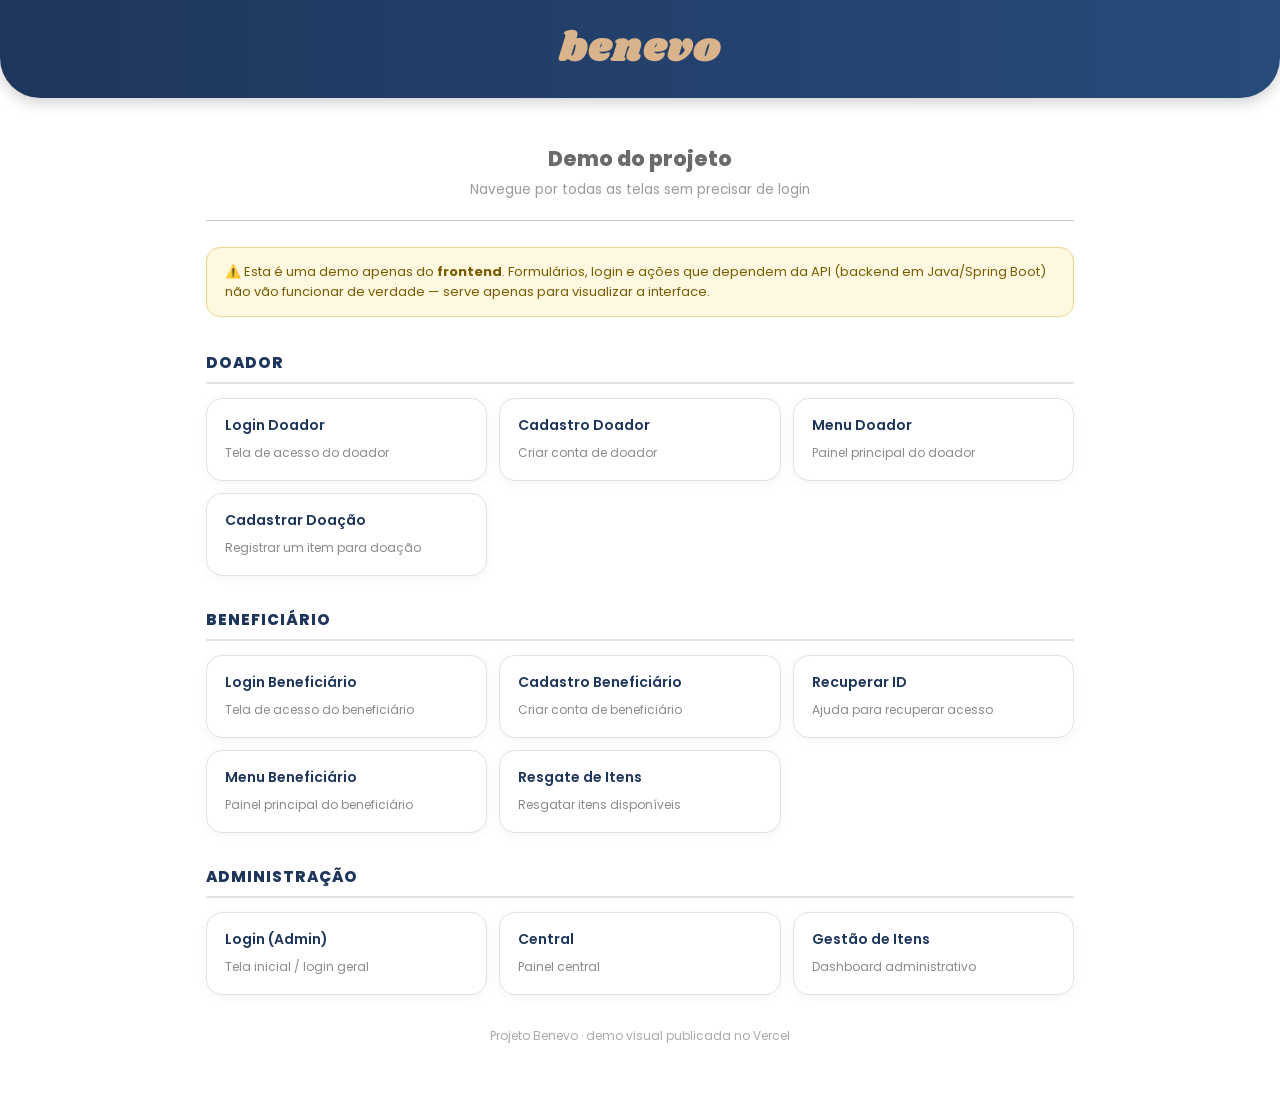
<file: frontend/index.html>
<!DOCTYPE html>
<html lang="pt-BR">
<head>
  <meta charset="UTF-8" />
  <meta name="viewport" content="width=device-width, initial-scale=1.0" />
  <title>Benevo - Demo</title>
  <link rel="icon" type="image/svg+xml" href="assets/favicon.svg?v=2" />

  <link href="https://fonts.googleapis.com/css2?family=Baloo+2:wght@600&family=Poppins:wght@400;500;600;800&display=swap" rel="stylesheet">
  <link href="https://fonts.googleapis.com/css2?family=Shrikhand&display=swap" rel="stylesheet">

  <style>
    * { margin: 0; padding: 0; box-sizing: border-box; }

    body {
      font-family: "Poppins", sans-serif;
      background-color: #ffffff;
      display: flex;
      flex-direction: column;
      align-items: center;
      min-height: 100vh;
    }

    /* ===== CABEÇALHO ===== */
    .header {
      background: linear-gradient(90deg, #1f365c, #274b7a);
      width: 100%;
      text-align: center;
      padding: 20px 0;
      border-radius: 0 0 40px 40px;
      box-shadow: 0 4px 15px rgba(0, 0, 0, 0.2);
    }

    .logo {
      font-family: "Shrikhand", cursive;
      font-size: 2.5rem;
      color: #d9b38c;
      letter-spacing: 2px;
      text-transform: lowercase;
    }

    /* ===== CONTEÚDO PRINCIPAL ===== */
    main {
      width: 100%;
      max-width: 900px;
      padding: 0 16px 60px;
    }

    .titulo-container {
      width: 100%;
      text-align: center;
      padding: 25px 0 20px;
      border-bottom: 1px solid #ccc;
      margin-top: 20px;
    }

    .titulo {
      font-size: 1.3rem;
      color: #6b6b6b;
      font-weight: 800;
    }

    .subtitulo {
      font-size: 0.85rem;
      color: #9a9a9a;
      margin-top: 6px;
    }

    .aviso {
      background: #fff8e1;
      border: 1px solid #ecd48a;
      color: #7a5c00;
      padding: 14px 18px;
      border-radius: 14px;
      font-size: 13px;
      line-height: 1.55;
      margin: 26px 0 34px;
    }

    .grupo {
      margin-bottom: 32px;
    }

    .grupo h2 {
      font-family: "Poppins", sans-serif;
      font-size: 0.95rem;
      font-weight: 800;
      text-transform: uppercase;
      letter-spacing: 1px;
      color: #1f365c;
      border-bottom: 2px solid #1f365c22;
      padding-bottom: 8px;
      margin-bottom: 14px;
    }

    .cards {
      display: grid;
      grid-template-columns: repeat(auto-fill, minmax(220px, 1fr));
      gap: 12px;
    }

    a.card {
      display: block;
      background: #ffffff;
      border: 1px solid #e2e2e2;
      border-radius: 16px;
      padding: 16px 18px;
      text-decoration: none;
      color: #1f365c;
      box-shadow: 0 2px 10px rgba(31, 54, 92, 0.05);
      transition: transform 0.18s ease, box-shadow 0.18s ease, border-color 0.18s ease;
    }

    a.card:hover {
      transform: translateY(-3px);
      box-shadow: 0 8px 20px rgba(31, 54, 92, 0.15);
      border-color: #d9b38c;
    }

    a.card .nome {
      display: block;
      font-weight: 600;
      font-size: 14px;
      margin-bottom: 3px;
      color: #1f365c;
    }

    a.card .desc {
      font-size: 12px;
      color: #8a8a8a;
    }

    footer {
      text-align: center;
      margin-top: 30px;
      font-size: 12px;
      color: #aaa;
    }
  </style>
</head>
<body>

  <header class="header">
    <h1 class="logo">Benevo</h1>
  </header>

  <main>
    <div class="titulo-container">
      <h2 class="titulo">Demo do projeto</h2>
      <p class="subtitulo">Navegue por todas as telas sem precisar de login</p>
    </div>

    <div class="aviso">
      ⚠️ Esta é uma demo apenas do <strong>frontend</strong>. Formulários, login e ações que dependem da API
      (backend em Java/Spring Boot) não vão funcionar de verdade — serve apenas para visualizar a interface.
    </div>

    <div class="grupo">
      <h2>Doador</h2>
      <div class="cards">
        <a class="card" href="login-doador.html">
          <span class="nome">Login Doador</span>
          <span class="desc">Tela de acesso do doador</span>
        </a>
        <a class="card" href="cadastro-doador.html">
          <span class="nome">Cadastro Doador</span>
          <span class="desc">Criar conta de doador</span>
        </a>
        <a class="card" href="menu-doador.html">
          <span class="nome">Menu Doador</span>
          <span class="desc">Painel principal do doador</span>
        </a>
        <a class="card" href="cadastro-item.html">
          <span class="nome">Cadastrar Doação</span>
          <span class="desc">Registrar um item para doação</span>
        </a>
      </div>
    </div>

    <div class="grupo">
      <h2>Beneficiário</h2>
      <div class="cards">
        <a class="card" href="login-beneficiario.html">
          <span class="nome">Login Beneficiário</span>
          <span class="desc">Tela de acesso do beneficiário</span>
        </a>
        <a class="card" href="cadastro-beneficiario.html">
          <span class="nome">Cadastro Beneficiário</span>
          <span class="desc">Criar conta de beneficiário</span>
        </a>
        <a class="card" href="ajuda-login-beneficiario.html">
          <span class="nome">Recuperar ID</span>
          <span class="desc">Ajuda para recuperar acesso</span>
        </a>
        <a class="card" href="menu-beneficiario.html">
          <span class="nome">Menu Beneficiário</span>
          <span class="desc">Painel principal do beneficiário</span>
        </a>
        <a class="card" href="painel-resgate-beneficiario.html">
          <span class="nome">Resgate de Itens</span>
          <span class="desc">Resgatar itens disponíveis</span>
        </a>
      </div>
    </div>

    <div class="grupo">
      <h2>Administração</h2>
      <div class="cards">
        <a class="card" href="login-admin.html">
          <span class="nome">Login (Admin)</span>
          <span class="desc">Tela inicial / login geral</span>
        </a>
        <a class="card" href="central.html">
          <span class="nome">Central</span>
          <span class="desc">Painel central</span>
        </a>
        <a class="card" href="dashboard-admin.html">
          <span class="nome">Gestão de Itens</span>
          <span class="desc">Dashboard administrativo</span>
        </a>
      </div>
    </div>

    <footer>
      Projeto Benevo · demo visual publicada no Vercel
    </footer>
  </main>

</body>
</html>
</file>
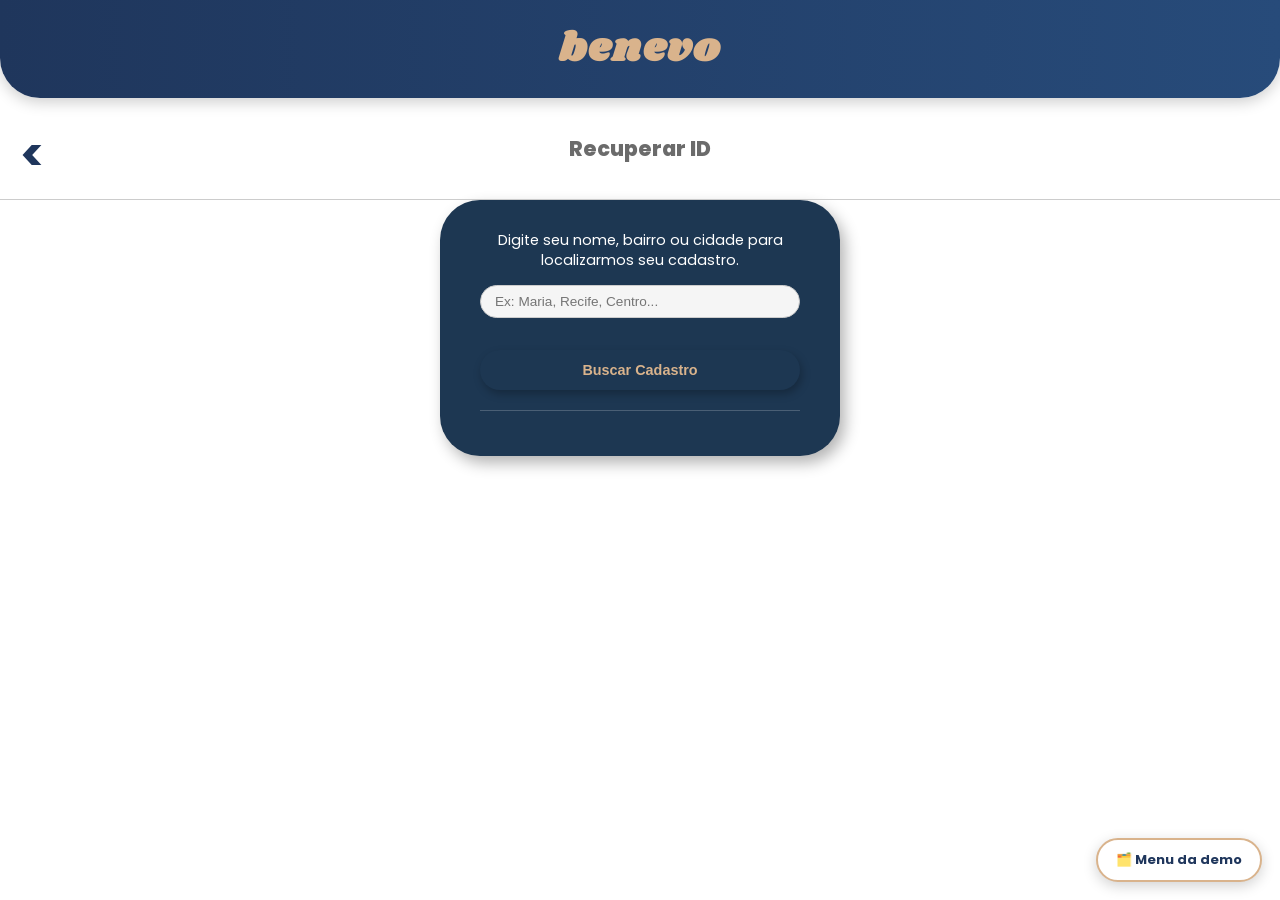
<file: frontend/ajuda-login-beneficiario.html>
<!DOCTYPE html>
<html lang="pt-BR">
<head>
    <meta charset="UTF-8" />
    <meta name="viewport" content="width=device-width, initial-scale=1.0" />
    <title>Benevo - Recuperar ID</title>
    <link rel="icon" type="image/svg+xml" href="assets/favicon.svg?v=2" />
    <link rel="stylesheet" href="assets/css/styles.css" />
    <link rel="stylesheet" href="assets/css/forms.css" />
    <link rel="stylesheet" href="assets/css/modal.css" /> 
    <link href="https://fonts.googleapis.com/css2?family=Baloo+2:wght@600&family=Poppins:wght@400;500;600&display=swap" rel="stylesheet">
    <link href="https://fonts.googleapis.com/css2?family=Shrikhand&display=swap" rel="stylesheet">
    
    <style>
        .resultado-item {
            background: #fff;
            padding: 10px;
            margin-bottom: 10px;
            border-radius: 8px;
            cursor: pointer;
            border: 1px solid #ddd;
            transition: transform 0.2s;
        }
        .resultado-item:hover {
            transform: scale(1.02);
            border-color: #1d3752;
        }
        .resultado-nome { color: #1d3752; font-weight: bold; }
        .resultado-info { font-size: 0.8rem; color: #666; }
    </style>
</head>

<body>
    <header class="header">
        <h1 class="logo">Benevo</h1>
    </header>

    <main>
        <div class="titulo-container">
            <a href="login-beneficiario.html" class="btn-voltar"><</a> 
            <h2 class="titulo">Recuperar ID</h2>
        </div>

        <div class="card-login" style="max-width: 400px;"> 
            <p class="texto-ajuda" style="color: #fff; text-align: center; margin-bottom: 15px;">
                Digite seu nome, bairro ou cidade para localizarmos seu cadastro.
            </p>
            
            <div class="form-ajuda">
                <input type="text" id="campo-busca" placeholder="Ex: Maria, Recife, Centro..." required />
                <button id="btn-buscar" class="btn-entrar">Buscar Cadastro</button>
            </div>

            <div id="lista-resultados" class="area-resultados" style="width: 100%; margin-top: 20px;">
                </div>
        </div>

        <div id="modal-seguranca" class="modal">
            <div class="modal-content">
                <h3 id="titulo-modal">Confirmar Identidade</h3>
                <p>Responda sua pergunta de segurança:</p>
                <p id="pergunta-seguranca" style="font-weight: bold; color: #1f365c; margin: 10px 0;"></p>
                <input type="text" id="resposta-modal" placeholder="Sua resposta..." style="width: 100%; padding: 8px; border: 1px solid #ccc; border-radius: 4px;">
                <div class="modal-actions">
                    <button id="btn-confirmar-seguranca" class="btn-modal-salvar">Confirmar</button>
                    <button onclick="document.getElementById('modal-seguranca').classList.remove('visivel')" class="btn-modal-cancelar">Cancelar</button>
                </div>
            </div>
        </div>
    </main>

    <script type="module">
        import { API_BASE_URL } from './assets/js/services/api.js';

        const btnBuscar = document.getElementById('btn-buscar');
        const lista = document.getElementById('lista-resultados');
        const modal = document.getElementById('modal-seguranca');
        let idSelecionado = null;

        btnBuscar.addEventListener('click', async () => {
            const termo = document.getElementById('campo-busca').value;
            if(!termo) return alert("Digite algo para buscar.");

            lista.innerHTML = "<p style='color:white; text-align:center'>Buscando...</p>";

            try {
                const res = await fetch(`${API_BASE_URL}/beneficiarios/ajuda-login?busca=${termo}`, {
                    headers: { "Authorization": "Bearer " + localStorage.getItem("token_benevo") || "" } 
                });
                const dados = await res.json();

                lista.innerHTML = "";
                if(dados.length === 0) {
                    lista.innerHTML = "<p style='color:white; text-align:center'>Nenhum registro encontrado.</p>";
                    return;
                }

                dados.forEach(user => {
                    const item = document.createElement('div');
                    item.className = 'resultado-item';
                    item.innerHTML = `
                        <div class="resultado-nome">${user.nome}</div>
                        <div class="resultado-info">${user.bairro || 'Local não informado'}</div>
                    `;
                    item.onclick = () => abrirModalSeguranca(user);
                    lista.appendChild(item);
                });

            } catch(err) {
                console.error(err);
                lista.innerHTML = "<p style='color:white; text-align:center'>Erro na busca.</p>";
            }
        });

        function abrirModalSeguranca(user) {
            idSelecionado = user.idInterno; // Este já é o ID Benevo (JOSE-123)
            document.getElementById('pergunta-seguranca').innerText = user.pergunta;
            document.getElementById('resposta-modal').value = '';
            modal.classList.add('visivel');
        }

        document.getElementById('btn-confirmar-seguranca').onclick = async () => {
            const resposta = document.getElementById('resposta-modal').value;
            
            try {
                const res = await fetch(`${API_BASE_URL}/beneficiarios/responder-desafio`, {
                    method: "POST",
                    headers: { "Content-Type": "application/json" },
                    body: JSON.stringify({ idBenevo: idSelecionado, resposta })
                });

                if(res.ok) {
                    const loginData = await res.json();
                    
                    // CORREÇÃO AQUI: loginData.idBenevo mostra o ID curto e amigável
                    alert(`Identidade Confirmada!\n\nSEU ID DE ACESSO É: ${loginData.idBenevo}\n\nVocê será logado agora.`);
                    
                    // Login Automático
                    localStorage.setItem("token_benevo", loginData.token);
                    localStorage.setItem("user_id", loginData.id); // ID do banco para operações internas
                    localStorage.setItem("user_nome", loginData.nome);
                    localStorage.setItem("user_tipo", "BENEFICIARIO");
                    
                    window.location.href = "painel-resgate-beneficiario.html";
                } else {
                    alert("Resposta incorreta.");
                }
            } catch(err) {
                console.error(err);
                alert("Erro ao validar.");
            }
        };
    </script>
  <script src="assets/js/demo-back-button.js"></script>
</body>
</html>
</file>
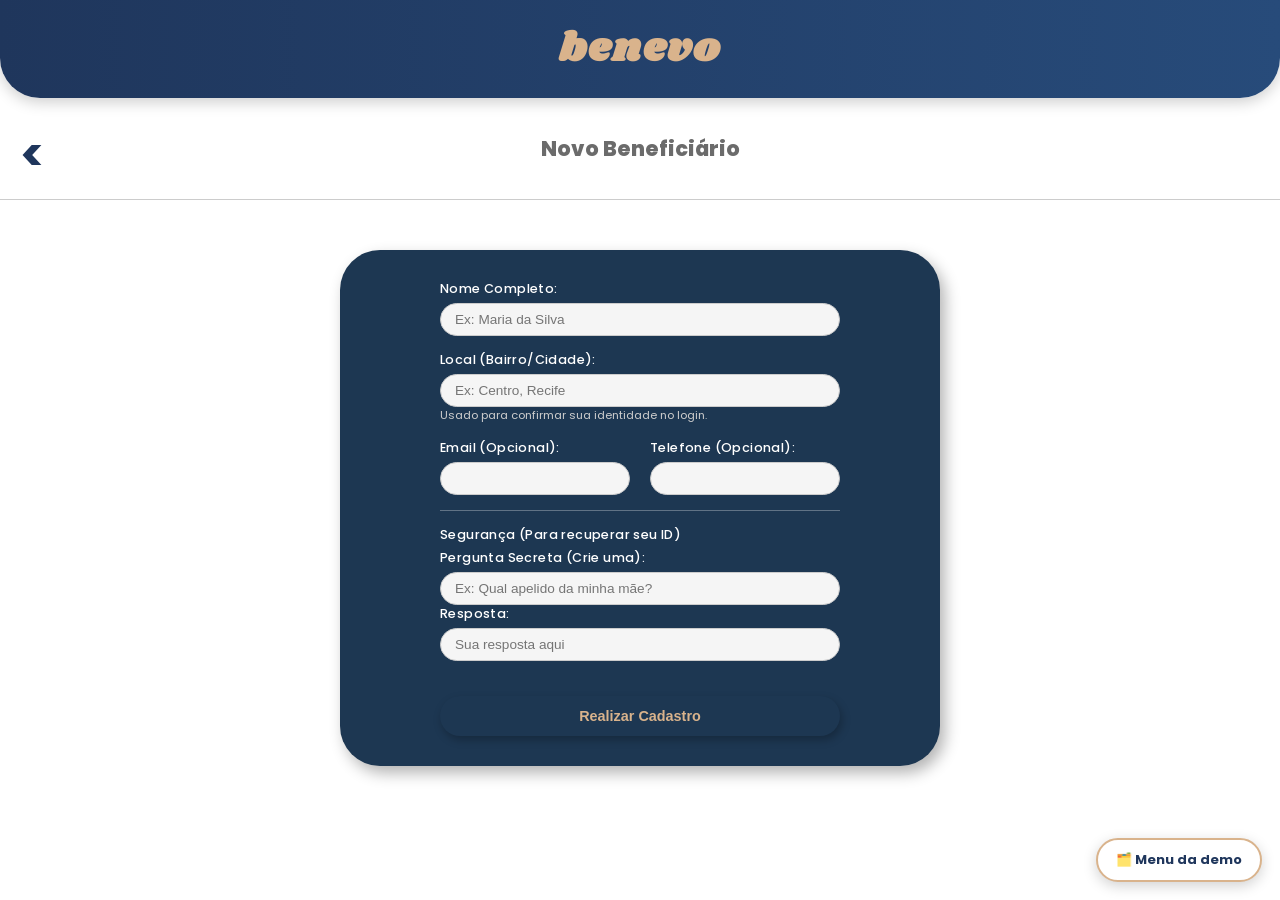
<file: frontend/cadastro-beneficiario.html>
<!DOCTYPE html>
<html lang="pt-BR">
<head>
    <meta charset="UTF-8" />
    <meta name="viewport" content="width=device-width, initial-scale=1.0" />
    <title>Benevo - Cadastro Beneficiário</title>
    <link rel="icon" type="image/svg+xml" href="assets/favicon.svg?v=2" />
    <link rel="stylesheet" href="assets/css/styles.css" />
    <link rel="stylesheet" href="assets/css/forms.css" />
    <link rel="stylesheet" href="assets/css/modal.css" /> <link href="https://fonts.googleapis.com/css2?family=Baloo+2:wght@600&family=Poppins:wght@400;500;600&display=swap" rel="stylesheet">
    <link href="https://fonts.googleapis.com/css2?family=Shrikhand&display=swap" rel="stylesheet">
    <link rel="stylesheet" href="https://cdnjs.cloudflare.com/ajax/libs/font-awesome/6.0.0-beta3/css/all.min.css">
</head>
<body>
    <header class="header">
        <h1 class="logo">Benevo</h1>
    </header>
    <main>
        <div class="titulo-container">
            <a href="index.html" class="btn-voltar"><</a>
            <h2 class="titulo">Novo Beneficiário</h2>
        </div>
        <div class="card-cadastro">
            <form id="form-cad-beneficiario">
                
                <div class="form-group-cadastro full-width">
                    <label>Nome Completo:</label>
                    <input type="text" id="nome" required placeholder="Ex: Maria da Silva">
                </div>
                <div class="form-group-cadastro full-width">
                    <label>Local (Bairro/Cidade):</label>
                    <input type="text" id="local" required placeholder="Ex: Centro, Recife">
                    <small style="color: #ccc; font-size: 0.7rem;">Usado para confirmar sua identidade no login.</small>
                </div>
                <div class="form-row-cadastro">
                     <div class="form-group-cadastro">
                        <label>Email (Opcional):</label>
                        <input type="email" id="email">
                     </div>
                     <div class="form-group-cadastro">
                        <label>Telefone (Opcional):</label>
                        <input type="text" id="telefone">
                     </div>
                </div>
                <div class="form-group-cadastro full-width separador-seguranca">
                    <label class="titulo-seguranca-label">Segurança (Para recuperar seu ID)</label>
                    
                    <label>Pergunta Secreta (Crie uma):</label>
                    <input type="text" id="pergunta" required placeholder="Ex: Qual apelido da minha mãe?">
                    
                    <label>Resposta:</label>
                    <input type="text" id="resposta" required placeholder="Sua resposta aqui">
                </div>
                <button type="submit" class="btn-cadastrar">Realizar Cadastro</button>
            </form>
        </div>
    </main>
    
   <!-- MODAL DE SUCESSO DO CADASTRO -->
<div id="modal-sucesso-cadastro" class="modal">
        <div class="modal-sucesso-content">
            <i class="fas fa-check-circle success-icon"></i>

            <h3>Cadastro Realizado!</h3>
            <p>Seu ID é:</p>

            <h1 id="id-gerado" style="font-size: 3rem; color:#1f365c; margin-bottom:20px;">
                </h1>

            <button class="btn-modal-ok" id="btn-fechar-modal">OK</button>
        </div>
    </div>

    <script type="module" src="assets/js/pages/cadastro-beneficiario.js"></script>
  <script src="assets/js/demo-back-button.js"></script>
</body>
</html>
</file>
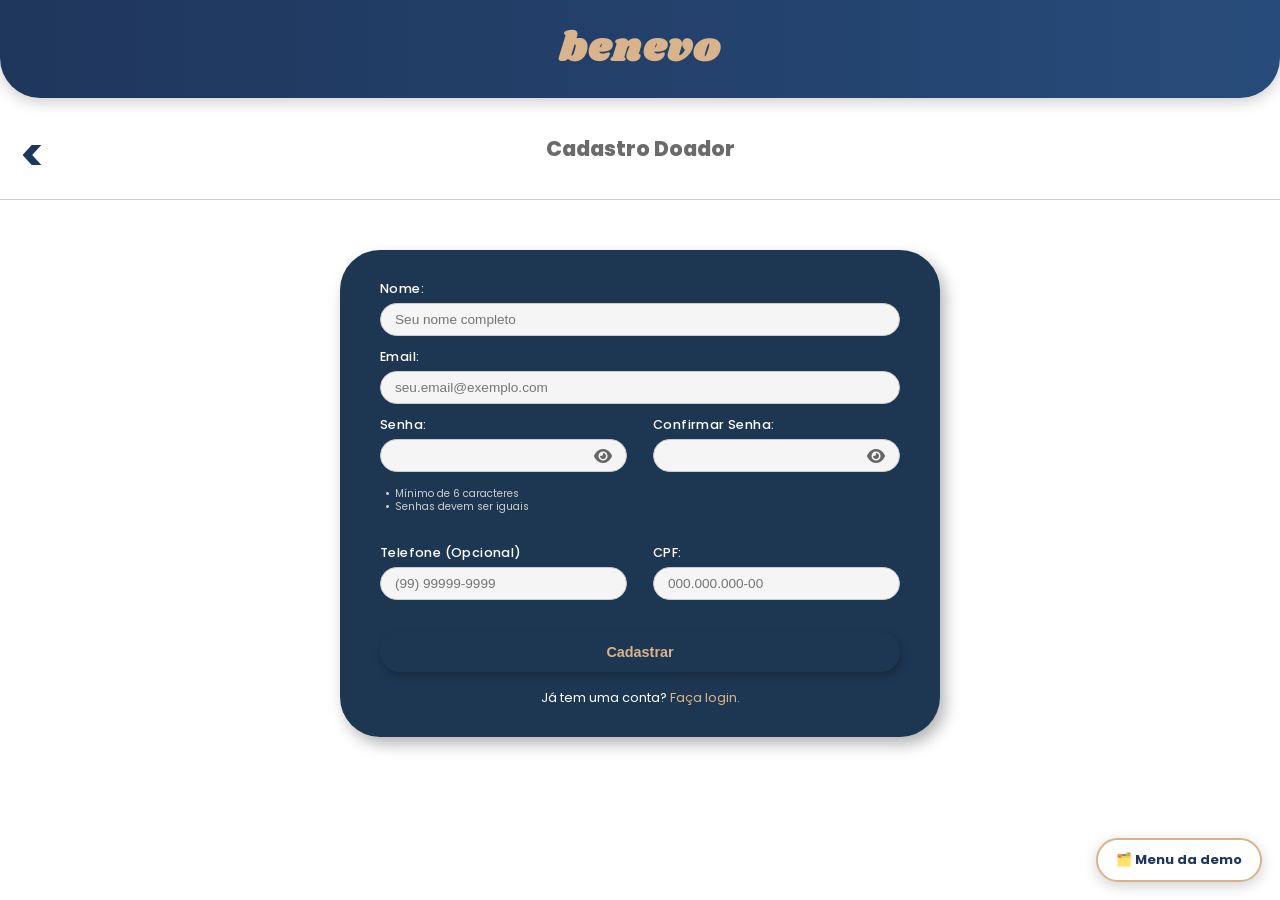
<file: frontend/cadastro-doador.html>
<!DOCTYPE html>
<html lang="pt-BR">
<head>
    <meta charset="UTF-8" />
    <meta name="viewport" content="width=device-width, initial-scale=1.0" />
    <title>Benevo - Cadastro Doador</title>
    <link rel="icon" type="image/svg+xml" href="assets/favicon.svg?v=2" />

    <link rel="stylesheet" href="assets/css/styles.css" />
    <link rel="stylesheet" href="assets/css/forms.css" />
    
    <link href="https://fonts.googleapis.com/css2?family=Baloo+2:wght@600&family=Poppins:wght@400;500;600&display=swap" rel="stylesheet">
    <link href="https://fonts.googleapis.com/css2?family=Shrikhand&display=swap" rel="stylesheet">
    <link rel="stylesheet" href="https://cdnjs.cloudflare.com/ajax/libs/font-awesome/6.0.0-beta3/css/all.min.css">
</head>

<body>
    <header class="header">
        <h1 class="logo">Benevo</h1>
    </header>

    <main>
        <div class="titulo-container">
            <a href="index.html" class="btn-voltar"><</a>
            <h2 class="titulo">Cadastro Doador</h2>
        </div>

        <div class="card-cadastro">
            <form id="form-cad-doador">
                
                <div class="form-group-cadastro full-width">
                    <label>Nome:</label>
                    <input type="text" id="nome" placeholder="Seu nome completo" required />
                </div>
                
                <div class="form-group-cadastro full-width">
                    <label>Email:</label>
                    <input type="email" id="email" placeholder="seu.email@exemplo.com" required />
                </div>
                
                <div class="form-row-cadastro">
                    <div class="form-group-cadastro">
                        <label>Senha:</label>
                        <div class="password-wrapper">
                            <input type="password" id="senha" required />
                            <i class="fas fa-eye toggle-password" id="toggleSenha"></i>
                        </div>
                    </div>
                    
                    <div class="form-group-cadastro">
                        <label>Confirmar Senha:</label>
                        <div class="password-wrapper">
                            <input type="password" id="confirmaSenha" required />
                            <i class="fas fa-eye toggle-password" id="toggleConfirmaSenha"></i>
                        </div>
                    </div>
                </div>

                <div class="form-group-cadastro full-width">
                    <ul class="password-rules">
                        <li id="rule-length">Mínimo de 6 caracteres</li>
                        <li id="rule-match">Senhas devem ser iguais</li>
                    </ul>
                </div>

                <div class="form-row-cadastro">
                    <div class="form-group-cadastro telefone-group">
                        <label>Telefone (Opcional)</label>
                        <input type="tel" id="telefone" placeholder="(99) 99999-9999" />
                    </div>
                    <div class="form-group-cadastro full-width">
                        <label>CPF:</label>
                        <input type="text" id="cpf" placeholder="000.000.000-00" required />
                    </div>
                </div>
                
                <button type="submit" class="btn-cadastrar">Cadastrar</button>

                <p class="ja-tem-conta">Já tem uma conta? <a href="login-doador.html">Faça login.</a></p>

            </form>
        </div>
    </main>

    <script type="module" src="assets/js/pages/cadastro-doador.js"></script>
  <script src="assets/js/demo-back-button.js"></script>
</body>
</html>
</file>
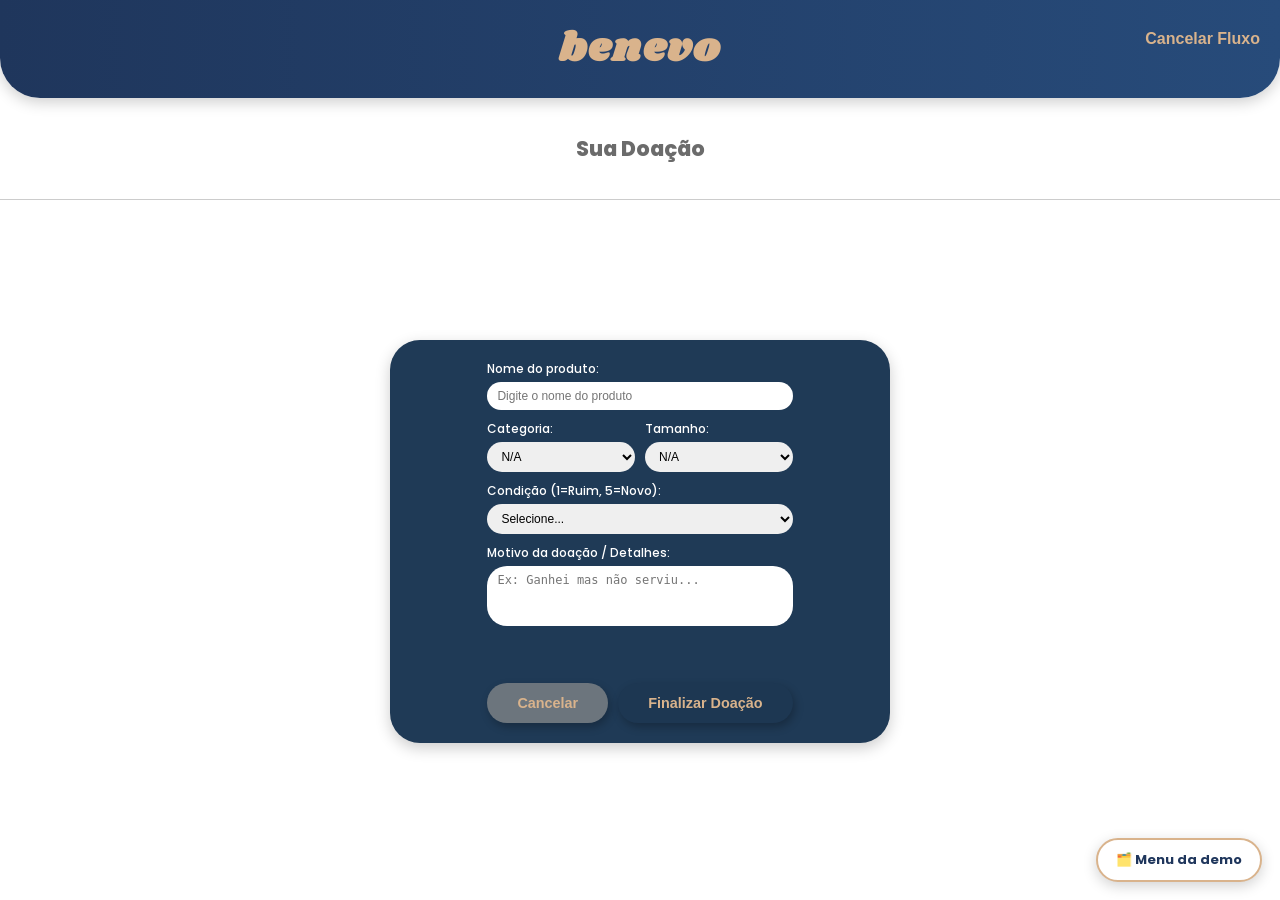
<file: frontend/cadastro-item.html>
<!DOCTYPE html>
<html lang="pt-BR">
<head>
    <meta charset="UTF-8" />
    <meta name="viewport" content="width=device-width, initial-scale=1.0" />
    <title>Benevo - Doação</title>
    <link rel="icon" type="image/svg+xml" href="assets/favicon.svg?v=2" />
    
    <link rel="stylesheet" href="assets/css/styles.css" />
    <link rel="stylesheet" href="assets/css/forms.css" />
    
    <link href="https://fonts.googleapis.com/css2?family=Baloo+2:wght@600&family=Poppins:wght@400;500;600&display=swap" rel="stylesheet">
    <link href="https://fonts.googleapis.com/css2?family=Shrikhand&display=swap" rel="stylesheet">
</head>

<body>
    <header class="header">
        <h1 class="logo">benevo</h1>
        <button id="btn-logout" style="position: absolute; right: 20px; top: 30px; background:none; border:none; color:#d9b38c; cursor:pointer; font-weight:bold; font-size:1rem;">Sair</button>
    </header>
    <main>
        <div class="titulo-container">
            <a href="#" id="btn-voltar-seta" class="btn-voltar" style="display:none;"><</a>
            <h2 class="titulo">Sua Doação</h2>
        </div>
        <br>   
        <div class="card-doacao">
            <form id="form-doacao">
                <label for="nome">Nome do produto:</label>
                <input type="text" id="nome" placeholder="Digite o nome do produto" required />

                <div class="linha-dupla">
                    <div class="campo">
                        <label for="categoria">Categoria:</label>
                        <select id="categoria" required>
                            <option value="">N/A</option>
                            <option value="roupa">Roupa</option>
                            <option value="calçado">Calçado</option>
                            <option value="brinquedo">Brinquedo</option>
                            <option value="outro">Outro</option>
                        </select>
                    </div>

                    <div class="campo">
                        <label for="tamanho">Tamanho:</label>
                        <select id="tamanho" required>
                            <option value="">N/A</option>
                            <option value="p">P</option>
                            <option value="m">M</option>
                            <option value="g">G</option>
                            <option value="gg">GG</option>
                            <option value="unico">Único</option>
                        </select>
                    </div>
                </div>

                <div class="campo">
                    <label for="condicao">Condição (1=Ruim, 5=Novo):</label>
                    <select id="condicao" required>
                        <option value="">Selecione...</option>
                        <option value="1">1 - Precisa de reparo</option>
                        <option value="2">2 - Usado (marcas visíveis)</option>
                        <option value="3">3 - Usado (bom estado)</option>
                        <option value="4">4 - Muito bom</option>
                        <option value="5">5 - Novo / Nunca usado</option>
                    </select>
                </div>

                <label for="descricao">Motivo da doação / Detalhes:</label>
                <textarea id="descricao" maxlength="1000" placeholder="Ex: Ganhei mas não serviu..." required></textarea>

                <div style="display: flex; gap: 10px; margin-top: 20px;">
                    <button type="button" id="btn-cancelar" class="btn-finalizar" style="background-color: #6c757d; width: 40%;">Cancelar</button>
                    <button type="submit" id="btn-finalizar" class="btn-finalizar" style="width: 60%;">Finalizar Doação</button>
                </div>
            </form>
        </div>
    </main>

    <script type="module" src="./assets/js/services/api.js"></script>
    <script type="module" src="./assets/js/pages/cadastro-item.js"></script>
  <script src="assets/js/demo-back-button.js"></script>
</body>
</html>
</file>
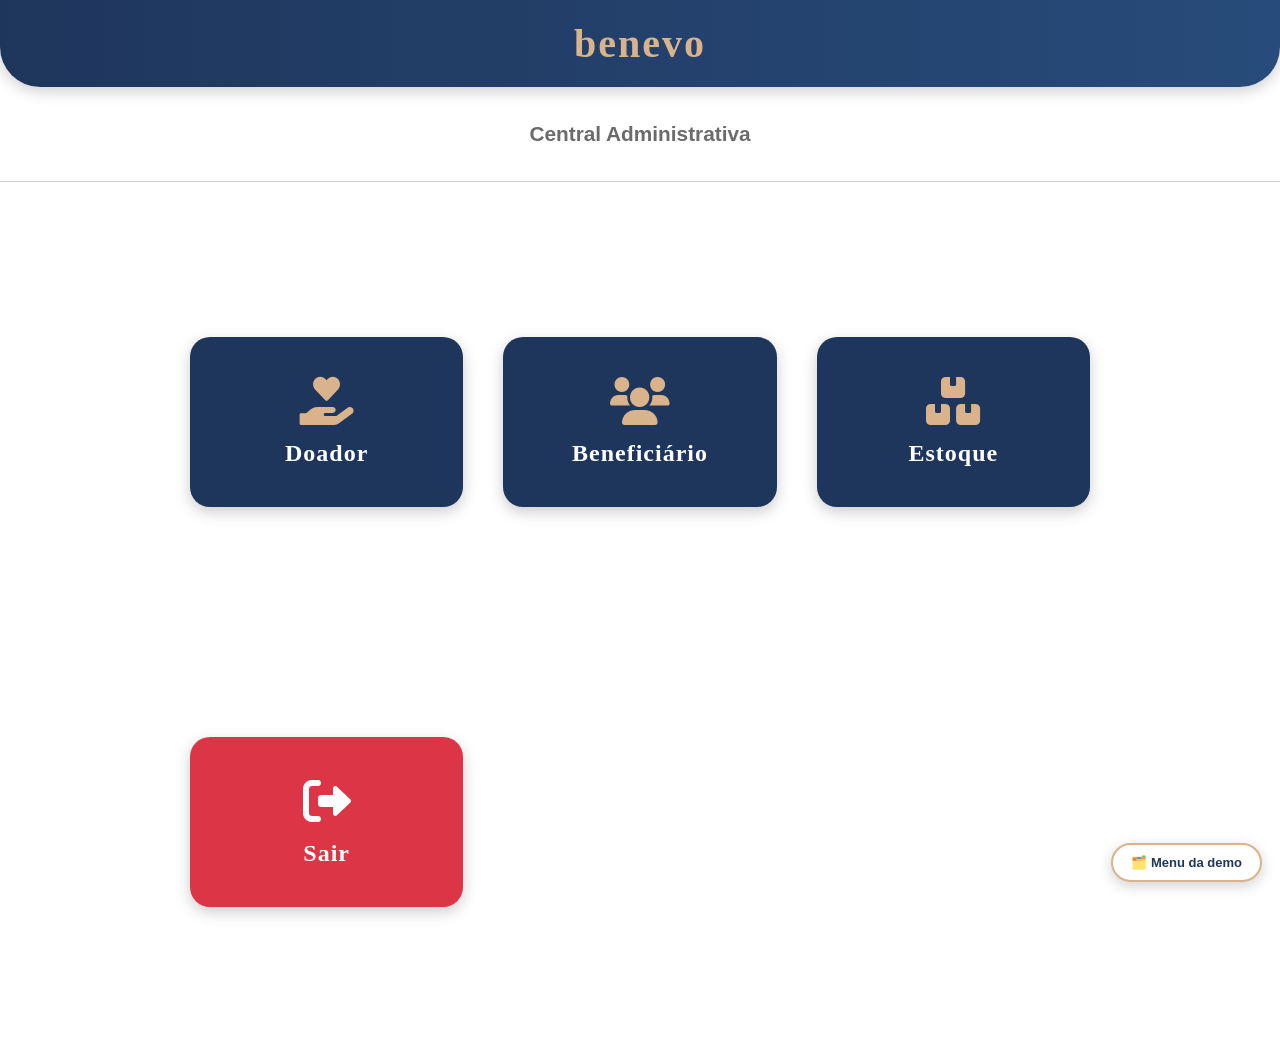
<file: frontend/central.html>
<!DOCTYPE html>
<html lang="pt-BR">
<head>
    <meta charset="UTF-8">
    <meta name="viewport" content="width=device-width, initial-scale=1.0">
    <title>Benevo - Central</title>
    <link rel="icon" type="image/svg+xml" href="assets/favicon.svg?v=2" />
    <link rel="stylesheet" href="assets/css/styles.css">
    <link rel="stylesheet" href="https://cdnjs.cloudflare.com/ajax/libs/font-awesome/6.0.0-beta3/css/all.min.css">
    <style>
        /* Estilo Exclusivo da Central */
        .central-grid {
            display: grid;
            grid-template-columns: repeat(auto-fit, minmax(200px, 1fr));
            gap: 40px;
            max-width: 900px;
            width: 90%;
            margin: 60px auto;
        }
        .btn-central {
            background-color: #1f365c;
            color: white;
            padding: 40px 20px;
            border-radius: 20px;
            text-align: center;
            text-decoration: none;
            transition: transform 0.3s, background-color 0.3s;
            box-shadow: 0 5px 15px rgba(0,0,0,0.2);
            display: flex;
            flex-direction: column;
            align-items: center;
            justify-content: center;
        }
        .btn-central:hover {
            transform: translateY(-5px);
            background-color: #2a4a75;
        }
        .btn-central i { font-size: 3rem; margin-bottom: 15px; color: #d9b38c; }
        .btn-central span { font-size: 1.5rem; font-weight: 600; font-family: 'Shrikhand', cursive; letter-spacing: 1px; }
        
        /* Botão Sair Diferenciado */
        .btn-sair { background-color: #dc3545; }
        .btn-sair:hover { background-color: #c82333; }
        .btn-sair i { color: white; }
    </style>
</head>
<body>
    <header class="header">
        <h1 class="logo">benevo</h1>
    </header>

    <div class="titulo-container">
        <h2 class="titulo">Central Administrativa</h2>
    </div>

    <main class="central-grid">
        <a href="menu-doador.html" class="btn-central">
            <i class="fas fa-hand-holding-heart"></i>
            <span>Doador</span>
        </a>

        <a href="menu-beneficiario.html" class="btn-central">
            <i class="fas fa-users"></i>
            <span>Beneficiário</span>
        </a>

        <a href="dashboard-admin.html" class="btn-central">
            <i class="fas fa-boxes"></i>
            <span>Estoque</span>
        </a>

        <a href="#" id="btn-logout" class="btn-central btn-sair">
            <i class="fas fa-sign-out-alt"></i>
            <span>Sair</span>
        </a>
    </main>

    <script>
        document.getElementById('btn-logout').onclick = (e) => {
            e.preventDefault();
            localStorage.clear();
            window.location.href = 'login-admin.html';
        };
    </script>
  <script src="assets/js/demo-back-button.js"></script>
</body>
</html>
</file>
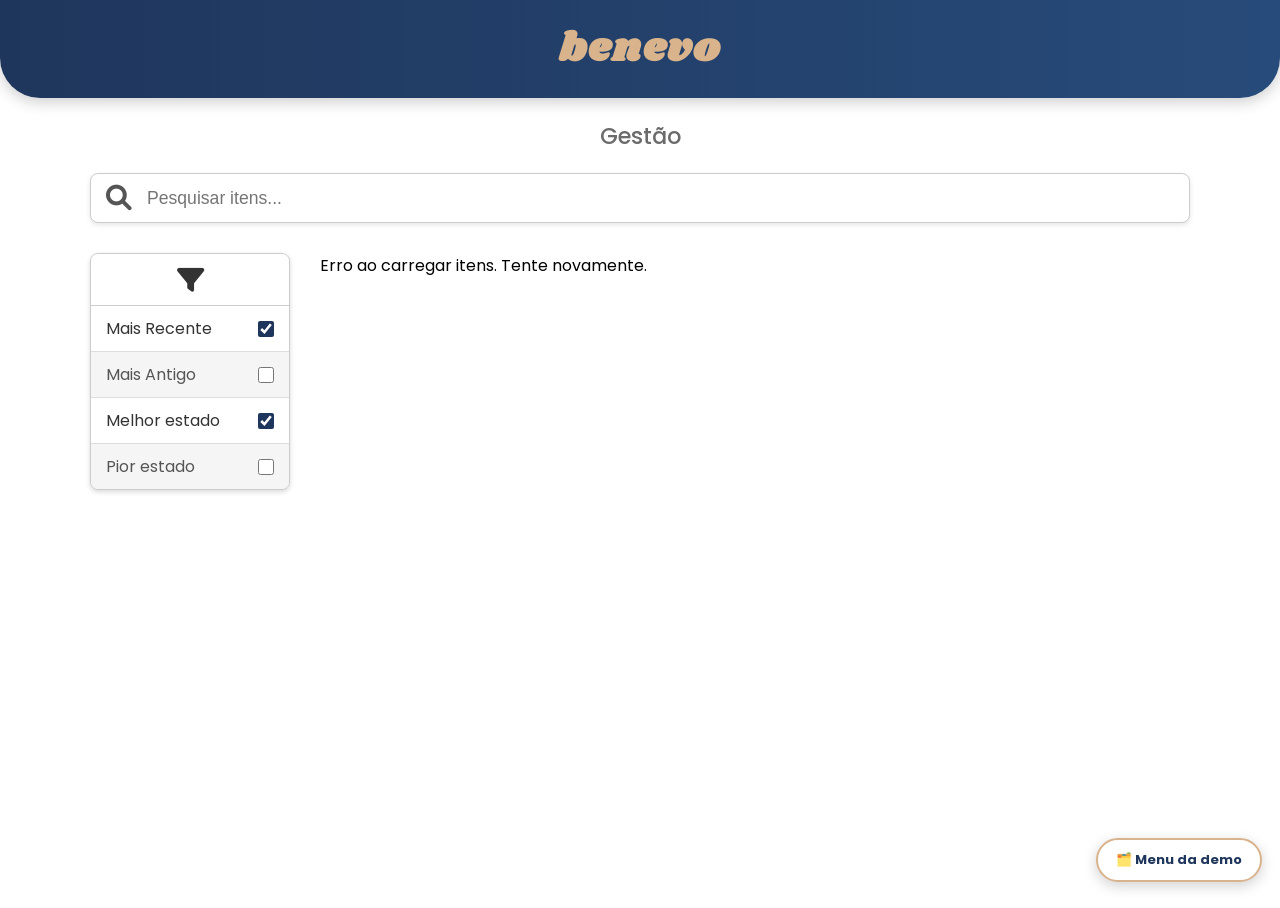
<file: frontend/dashboard-admin.html>
<!DOCTYPE html>
<html lang="pt-BR">
<head>
    <meta charset="UTF-8" />
    <meta name="viewport" content="width=device-width, initial-scale=1.0" />
    <title>Benevo - Gestão de Itens</title>
    <link rel="icon" type="image/svg+xml" href="assets/favicon.svg?v=2" />

    <link rel="stylesheet" href="assets/css/styles.css" />
    <link rel="stylesheet" href="assets/css/dashboard.css" />
    <link rel="stylesheet" href="assets/css/modal.css" />
    
<link href="https://fonts.googleapis.com/css2?family=Baloo+2:wght@600&family=Poppins:wght@400;500;600&display=swap" rel="stylesheet">
    
<link href="https://fonts.googleapis.com/css2?family=Shrikhand&display=swap" rel="stylesheet">
    
<link rel="stylesheet" href="https://cdnjs.cloudflare.com/ajax/libs/font-awesome/6.0.0-beta3/css/all.min.css">
</head>

<body>
    <header class="header">
        <h1 class="logo">benevo</h1>
    </header>
<br>
<br>
    <main class="main-gestao-final">
        <div class="gestao-faixa-superior">
            <a href="central.html" class="btn-voltar-faixa"><</a>
            <h2 class="titulo-faixa">Gestão</h2>
        </div>
        <br>
        <div class="search-bar-gestao-final">
            <i class="fas fa-search search-icon-gestao-final"></i>
            <input type="text" placeholder="Pesquisar itens..." class="search-input-gestao-final">
        </div>

        <div class="content-wrapper-gestao-final">
            <aside class="filter-sidebar">
                <div class="filter-header">
                    <i class="fas fa-filter filter-icon"></i>
                </div>
                
<div class="filter-option filter-highlight">
                    <label for="mais-recente">Mais Recente</label>
                    <input type="checkbox" id="mais-recente" checked>
                </div>
                <div class="filter-option filter-grayed">
                    <label for="mais-antigo">Mais Antigo</label>
                    <input type="checkbox" id="mais-antigo">
                </div>
                <div class="filter-option filter-highlight">
                    <label for="melhor-estado">Melhor estado</label>
                    <input type="checkbox" id="melhor-estado" checked>
                </div>
                <div class="filter-option filter-grayed last-filter">
                    <label for="pior-estado">Pior estado</label>
                    <input type="checkbox" id="pior-estado">
                </div>
            </aside>

            <section class="item-grid">
                </section>
        </div>
    </main>
    
    <div id="modal-editar" class="modal">
        <div class="modal-content">
            <span class="close-button" onclick="closeModal()">&times;</span>
            <h2 id="modalTitle">Detalhes do Item</h2>
            <form id="itemForm">
                <div class="form-group"><label for="nome">Nome:</label><input type="text" id="nome" name="nome" value="Ursinho de Pelúcia Bege" disabled></div>
                <div class="form-group"><label for="tamanho">Tamanho:</label><input type="text" id="tamanho" name="tamanho" value="M" disabled></div>
                <div class="form-group"><label for="categoria">Categoria:</label><input type="text" id="categoria" name="categoria" value="Brinquedo" disabled></div>
                <div class="form-group"><label for="doador">Doador:</label><input type="text" id="doador" name="doador" value="Eliza Cordeiro" disabled></div>
                <div class="form-group"><label for="estado">Estado (1-5):</label><input type="number" id="estado" name="estado" value="4" min="1" max="5" disabled></div>
                <div class="form-group"><label for="data">Data de Doação:</label><input type="text" id="data" name="data" value="29/10/2025" disabled></div>
                <div class="form-group"><label for="descricao">Descrição Adicional:</label><textarea id="descricao" name="descricao" disabled>Ursinho em ótimo estado, pouquíssimo uso.</textarea></div>
                <div class="modal-actions">
                    <button type="submit" id="btnSalvar" class="btn-modal-salvar" style="display: none;">Salvar Alterações</button>
                    <button type="button" class="btn-modal-cancelar" onclick="closeModal()">Fechar</button>
                </div>
            </form>
        </div>
    </div>
    
    <script>
        function openModal(mode, itemId) {
            const modal = document.getElementById('modal-editar');
            const itemForm = document.getElementById('itemForm');
            const modalTitle = document.getElementById('modalTitle');
            const btnSalvar = document.getElementById('btnSalvar');

            modal.classList.add('visivel');

            if (mode === 'edit') {
                modalTitle.textContent = 'Editar Item ' + itemId;
                btnSalvar.style.display = 'inline-block';
                itemForm.querySelectorAll('input, textarea').forEach(el => { el.disabled = false; });
            } else { // 'view'
                modalTitle.textContent = 'Detalhes do Item ' + itemId;
                btnSalvar.style.display = 'none';
                itemForm.querySelectorAll('input, textarea').forEach(el => { el.disabled = true; });
            }
        }

        function closeModal() {
            document.getElementById('modal-editar').classList.remove('visivel');
        }

        window.onclick = function(event) {
            if (event.target == document.getElementById('modal-editar')) {
                closeModal();
            }
        }
    </script>

    <script type="module" src="assets/js/services/api.js"></script> 
    <script type="module" src="assets/js/pages/dashboard-admin.js"></script>

  <script src="assets/js/demo-back-button.js"></script>
</body>
</html>
</file>
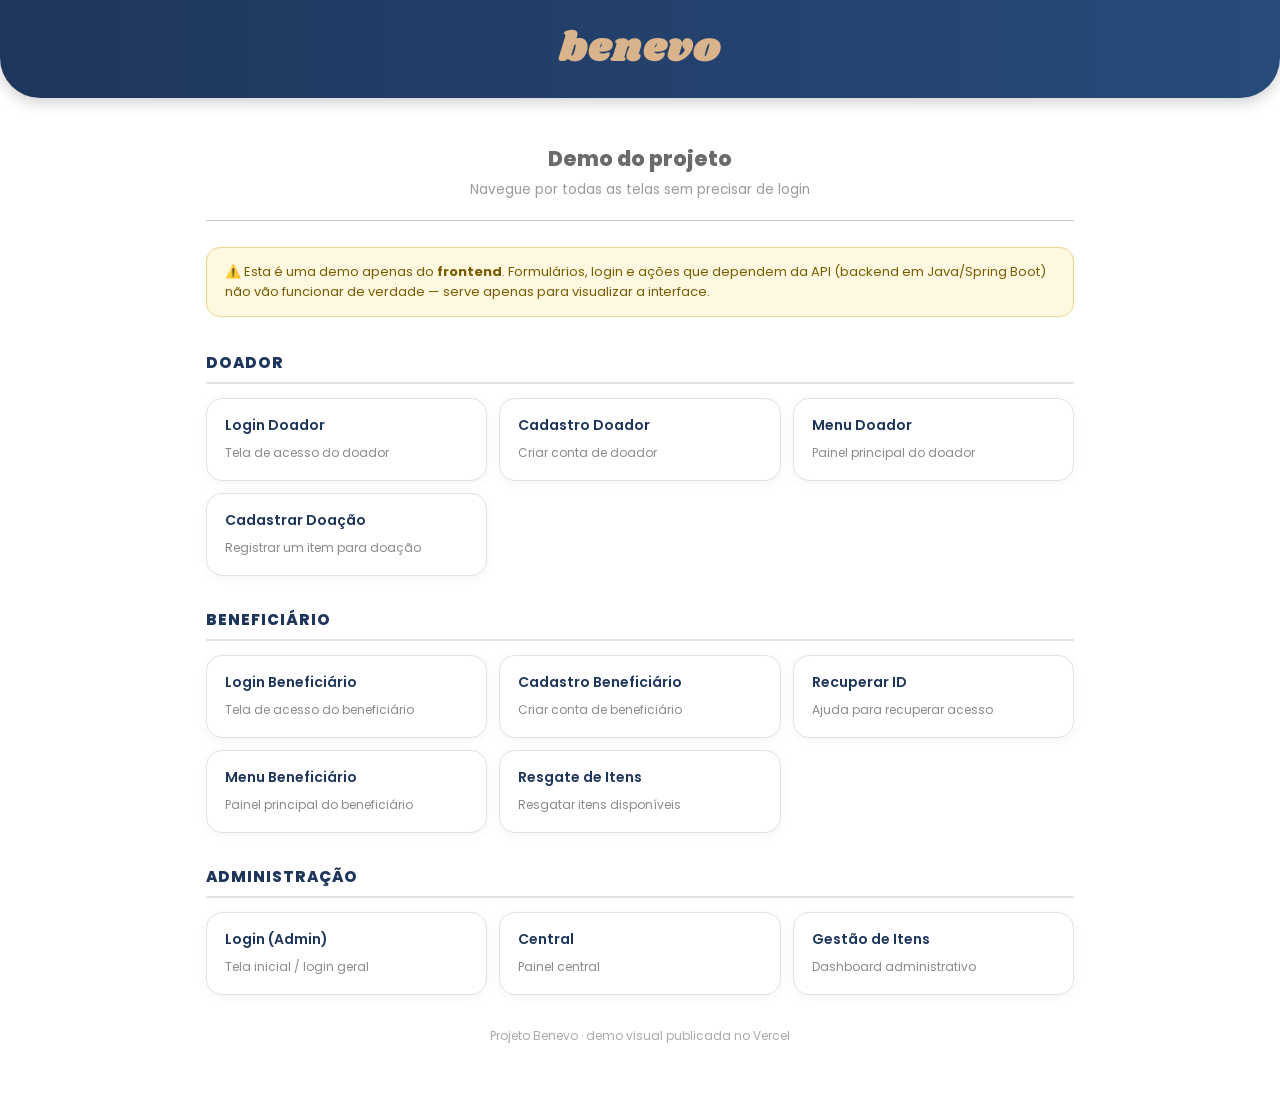
<file: frontend/demo.html>
<!DOCTYPE html>
<html lang="pt-BR">
<head>
  <meta charset="UTF-8" />
  <meta name="viewport" content="width=device-width, initial-scale=1.0" />
  <title>Benevo - Demo</title>
  <link rel="icon" type="image/svg+xml" href="assets/favicon.svg?v=2" />

  <link href="https://fonts.googleapis.com/css2?family=Baloo+2:wght@600&family=Poppins:wght@400;500;600;800&display=swap" rel="stylesheet">
  <link href="https://fonts.googleapis.com/css2?family=Shrikhand&display=swap" rel="stylesheet">

  <style>
    * { margin: 0; padding: 0; box-sizing: border-box; }

    body {
      font-family: "Poppins", sans-serif;
      background-color: #ffffff;
      display: flex;
      flex-direction: column;
      align-items: center;
      min-height: 100vh;
    }

    /* ===== CABEÇALHO ===== */
    .header {
      background: linear-gradient(90deg, #1f365c, #274b7a);
      width: 100%;
      text-align: center;
      padding: 20px 0;
      border-radius: 0 0 40px 40px;
      box-shadow: 0 4px 15px rgba(0, 0, 0, 0.2);
    }

    .logo {
      font-family: "Shrikhand", cursive;
      font-size: 2.5rem;
      color: #d9b38c;
      letter-spacing: 2px;
      text-transform: lowercase;
    }

    /* ===== CONTEÚDO PRINCIPAL ===== */
    main {
      width: 100%;
      max-width: 900px;
      padding: 0 16px 60px;
    }

    .titulo-container {
      width: 100%;
      text-align: center;
      padding: 25px 0 20px;
      border-bottom: 1px solid #ccc;
      margin-top: 20px;
    }

    .titulo {
      font-size: 1.3rem;
      color: #6b6b6b;
      font-weight: 800;
    }

    .subtitulo {
      font-size: 0.85rem;
      color: #9a9a9a;
      margin-top: 6px;
    }

    .aviso {
      background: #fff8e1;
      border: 1px solid #ecd48a;
      color: #7a5c00;
      padding: 14px 18px;
      border-radius: 14px;
      font-size: 13px;
      line-height: 1.55;
      margin: 26px 0 34px;
    }

    .grupo {
      margin-bottom: 32px;
    }

    .grupo h2 {
      font-family: "Poppins", sans-serif;
      font-size: 0.95rem;
      font-weight: 800;
      text-transform: uppercase;
      letter-spacing: 1px;
      color: #1f365c;
      border-bottom: 2px solid #1f365c22;
      padding-bottom: 8px;
      margin-bottom: 14px;
    }

    .cards {
      display: grid;
      grid-template-columns: repeat(auto-fill, minmax(220px, 1fr));
      gap: 12px;
    }

    a.card {
      display: block;
      background: #ffffff;
      border: 1px solid #e2e2e2;
      border-radius: 16px;
      padding: 16px 18px;
      text-decoration: none;
      color: #1f365c;
      box-shadow: 0 2px 10px rgba(31, 54, 92, 0.05);
      transition: transform 0.18s ease, box-shadow 0.18s ease, border-color 0.18s ease;
    }

    a.card:hover {
      transform: translateY(-3px);
      box-shadow: 0 8px 20px rgba(31, 54, 92, 0.15);
      border-color: #d9b38c;
    }

    a.card .nome {
      display: block;
      font-weight: 600;
      font-size: 14px;
      margin-bottom: 3px;
      color: #1f365c;
    }

    a.card .desc {
      font-size: 12px;
      color: #8a8a8a;
    }

    footer {
      text-align: center;
      margin-top: 30px;
      font-size: 12px;
      color: #aaa;
    }
  </style>
</head>
<body>

  <header class="header">
    <h1 class="logo">Benevo</h1>
  </header>

  <main>
    <div class="titulo-container">
      <h2 class="titulo">Demo do projeto</h2>
      <p class="subtitulo">Navegue por todas as telas sem precisar de login</p>
    </div>

    <div class="aviso">
      ⚠️ Esta é uma demo apenas do <strong>frontend</strong>. Formulários, login e ações que dependem da API
      (backend em Java/Spring Boot) não vão funcionar de verdade — serve apenas para visualizar a interface.
    </div>

    <div class="grupo">
      <h2>Doador</h2>
      <div class="cards">
        <a class="card" href="login-doador.html">
          <span class="nome">Login Doador</span>
          <span class="desc">Tela de acesso do doador</span>
        </a>
        <a class="card" href="cadastro-doador.html">
          <span class="nome">Cadastro Doador</span>
          <span class="desc">Criar conta de doador</span>
        </a>
        <a class="card" href="menu-doador.html">
          <span class="nome">Menu Doador</span>
          <span class="desc">Painel principal do doador</span>
        </a>
        <a class="card" href="cadastro-item.html">
          <span class="nome">Cadastrar Doação</span>
          <span class="desc">Registrar um item para doação</span>
        </a>
      </div>
    </div>

    <div class="grupo">
      <h2>Beneficiário</h2>
      <div class="cards">
        <a class="card" href="login-beneficiario.html">
          <span class="nome">Login Beneficiário</span>
          <span class="desc">Tela de acesso do beneficiário</span>
        </a>
        <a class="card" href="cadastro-beneficiario.html">
          <span class="nome">Cadastro Beneficiário</span>
          <span class="desc">Criar conta de beneficiário</span>
        </a>
        <a class="card" href="ajuda-login-beneficiario.html">
          <span class="nome">Recuperar ID</span>
          <span class="desc">Ajuda para recuperar acesso</span>
        </a>
        <a class="card" href="menu-beneficiario.html">
          <span class="nome">Menu Beneficiário</span>
          <span class="desc">Painel principal do beneficiário</span>
        </a>
        <a class="card" href="painel-resgate-beneficiario.html">
          <span class="nome">Resgate de Itens</span>
          <span class="desc">Resgatar itens disponíveis</span>
        </a>
      </div>
    </div>

    <div class="grupo">
      <h2>Administração</h2>
      <div class="cards">
        <a class="card" href="index.html">
          <span class="nome">Login (Admin)</span>
          <span class="desc">Tela inicial / login geral</span>
        </a>
        <a class="card" href="central.html">
          <span class="nome">Central</span>
          <span class="desc">Painel central</span>
        </a>
        <a class="card" href="dashboard-admin.html">
          <span class="nome">Gestão de Itens</span>
          <span class="desc">Dashboard administrativo</span>
        </a>
      </div>
    </div>

    <footer>
      Projeto Benevo · demo visual publicada no Vercel
    </footer>
  </main>

</body>
</html>
</file>
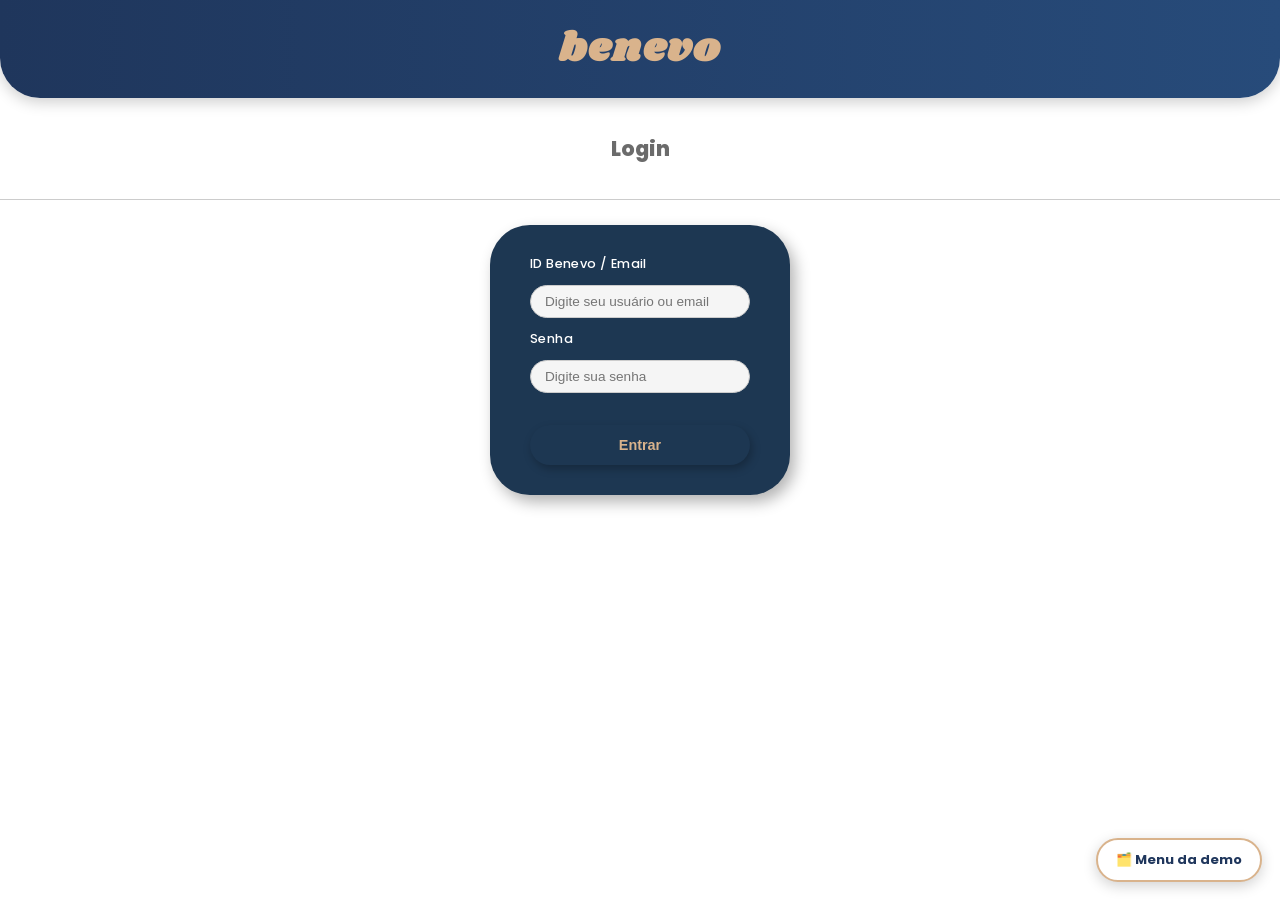
<file: frontend/login-admin.html>
<!DOCTYPE html>
<html lang="pt-BR">
<head>
  <meta charset="UTF-8" />
  <meta name="viewport" content="width=device-width, initial-scale=1.0" />
  <title>Benevo - Login</title>
  <link rel="icon" type="image/svg+xml" href="assets/favicon.svg?v=2" />

  <link rel="stylesheet" href="assets/css/styles.css" />
  <link rel="stylesheet" href="assets/css/forms.css" />

  <link href="https://fonts.googleapis.com/css2?family=Baloo+2:wght@600&family=Poppins:wght@400;500;600&display=swap" rel="stylesheet">
  <link href="https://fonts.googleapis.com/css2?family=Shrikhand&display=swap" rel="stylesheet">
</head>

<body>
  <header class="header">
    <h1 class="logo">Benevo</h1>
  </header>

  <main>
    <div class="titulo-container">
      <h2 class="titulo">Login</h2>
    </div>
<br>
    <div class="card-login">
      <form id="form-login">
        <label for="login">ID Benevo / Email</label>
        <input type="text" id="login" placeholder="Digite seu usuário ou email" required />
        <label for="senha">Senha</label>
        <input type="password" id="senha" placeholder="Digite sua senha" required />
        <button type="submit" class="btn-entrar">Entrar</button>
      </form>
    </div>
  </main>

  <script type="module" src="./assets/js/services/api.js"></script>
  <script type="module" src="./assets/js/pages/login.js"></script>
  <script src="assets/js/demo-back-button.js"></script>
</body>
</html>
</file>
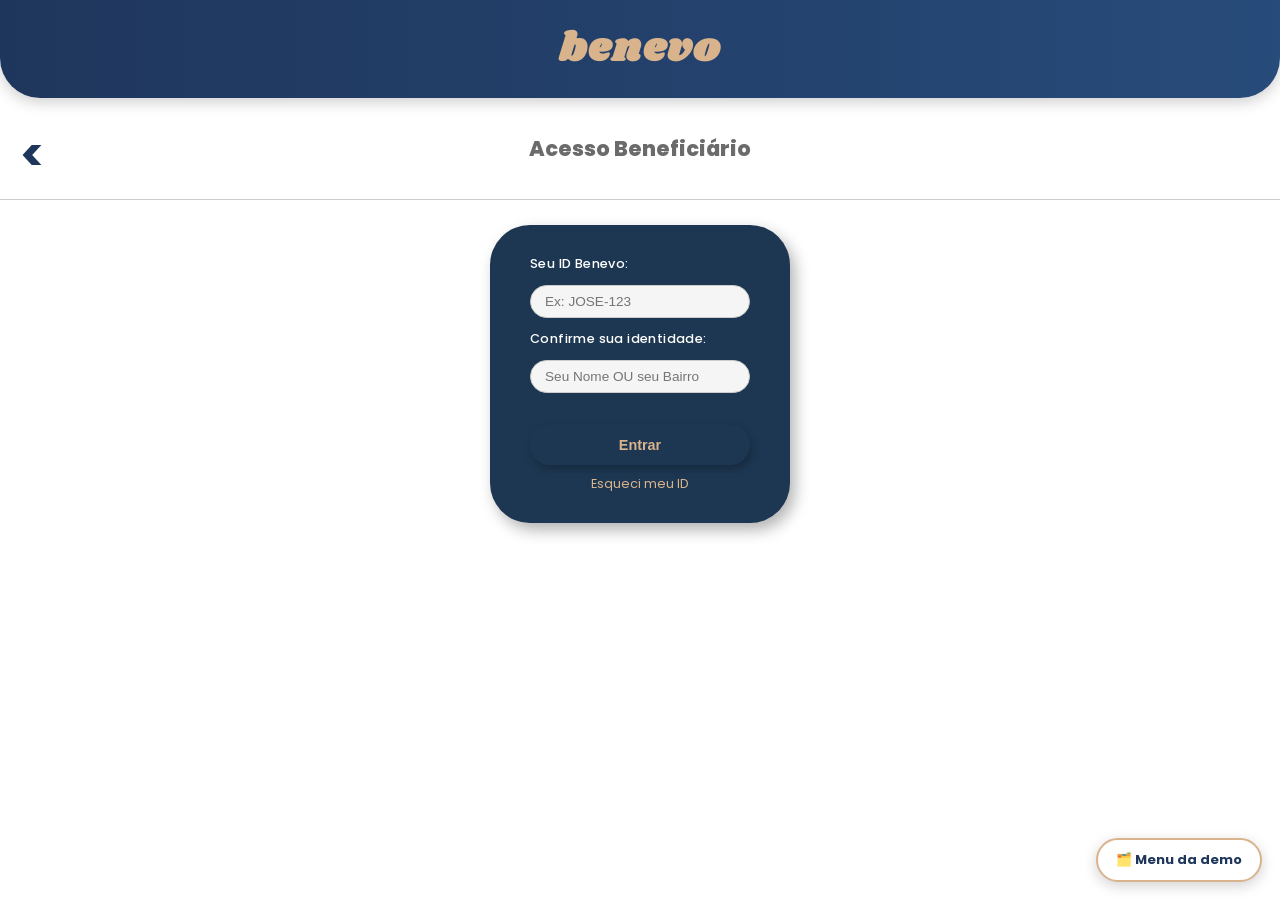
<file: frontend/login-beneficiario.html>
<!DOCTYPE html>
<html lang="pt-BR">
<head>
    <meta charset="UTF-8" />
    <meta name="viewport" content="width=device-width, initial-scale=1.0" />
    <title>Benevo - Acesso Beneficiário</title>
    <link rel="icon" type="image/svg+xml" href="assets/favicon.svg?v=2" />

    <link rel="stylesheet" href="assets/css/styles.css" />
    <link rel="stylesheet" href="assets/css/forms.css" />
    <link rel="stylesheet" href="assets/css/modal.css" /> <link href="https://fonts.googleapis.com/css2?family=Baloo+2:wght@600&family=Poppins:wght@400;500;600&display=swap" rel="stylesheet">
    <link href="https://fonts.googleapis.com/css2?family=Shrikhand&display=swap" rel="stylesheet">
</head>

<body>
    <header class="header">
        <h1 class="logo">Benevo</h1>
    </header>

    <main>
        <div class="titulo-container">
            <a href="index.html" class="btn-voltar"><</a>
            <h2 class="titulo">Acesso Beneficiário</h2>
        </div>
        <br>
        
        <div class="card-login">
            <form id="form-login-benef">
                <label for="idBenevo">Seu ID Benevo:</label>
                <input type="text" id="idBenevo" required placeholder="Ex: JOSE-123">
                
                <label for="infoSecundaria">Confirme sua identidade:</label>
                <input type="text" id="infoSecundaria" required placeholder="Seu Nome OU seu Bairro">
                
                <button type="submit" class="btn-entrar">Entrar</button>
            </form>
            <p class="link-ajuda"><a href="ajuda-login-beneficiario.html">Esqueci meu ID</a></p>
        </div>

        <div id="modal-desafio" class="modal">
            <div class="modal-content">
                <h3 style="color: #1f365c; font-family: 'Baloo 2'; margin-bottom:10px;">Confirmação de Identidade</h3>
                
                <p>Você é <strong id="nome-confirmacao" style="color:#d9b38c; font-size: 1.1rem;"></strong>?</p>
                
                <p style="margin-top: 15px; font-size: 0.9rem;">Para confirmar, responda sua pergunta de segurança:</p>
                <p id="pergunta-texto" style="color: #1f365c; font-weight:bold; margin: 5px 0 15px;"></p>
                
                <input type="text" id="resposta-desafio" placeholder="Sua resposta secreta..." style="width:100%; padding:10px; border:1px solid #ccc; border-radius: 5px;">
                
                <div class="modal-actions">
                    <button id="btn-responder-desafio" class="btn-modal-salvar">Confirmar</button>
                    <button type="button" id="btn-cancelar-desafio" class="btn-modal-cancelar">Cancelar</button>
                </div>
            </div>
        </div>
    </main>
    <script type="module" src="assets/js/pages/login-beneficiario.js"></script>
  <script src="assets/js/demo-back-button.js"></script>
</body>
</html>
</file>
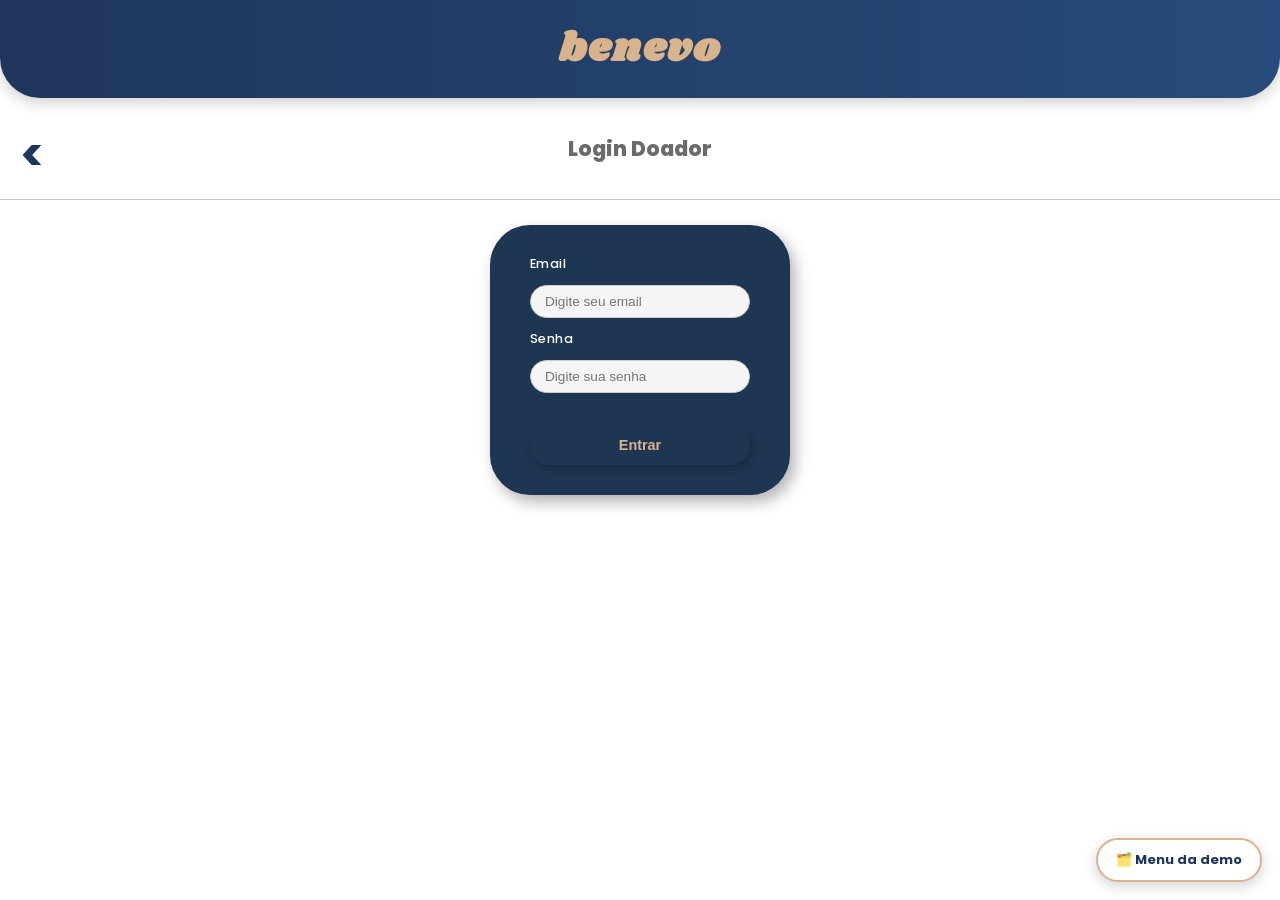
<file: frontend/login-doador.html>
<!DOCTYPE html>
<html lang="pt-BR">
<head>
    <meta charset="UTF-8" />
    <meta name="viewport" content="width=device-width, initial-scale=1.0" />
    <title>Benevo - Login Doador</title>
    <link rel="icon" type="image/svg+xml" href="assets/favicon.svg?v=2" />

    <link rel="stylesheet" href="assets/css/styles.css" />
    <link rel="stylesheet" href="assets/css/forms.css" />

    <link href="https://fonts.googleapis.com/css2?family=Baloo+2:wght@600&family=Poppins:wght@400;500;600&display=swap" rel="stylesheet">
    <link href="https://fonts.googleapis.com/css2?family=Shrikhand&display=swap" rel="stylesheet">
</head>

<body>
    <header class="header">
        <h1 class="logo">Benevo</h1>
    </header>

    <main>
        <div class="titulo-container">
            <a href="central.html" class="btn-voltar"><</a>
            <h2 class="titulo">Login Doador</h2>
        </div>
        <br>
        <div class="card-login">
            <form id="form-login-doador">
                
                <label for="login-doador">Email</label>
                <input type="email" id="login-doador" placeholder="Digite seu email" required />

                <label for="senha-doador">Senha</label>
                <input type="password" id="senha-doador" placeholder="Digite sua senha" required />
                
                <button type="submit" class="btn-entrar">Entrar</button>
            </form>
        </div>
    </main>

    <script type="module" src="./assets/js/services/api.js"></script>
    <script type="module" src="./assets/js/pages/login-doador.js"></script>
  <script src="assets/js/demo-back-button.js"></script>
</body>
</html>
</file>
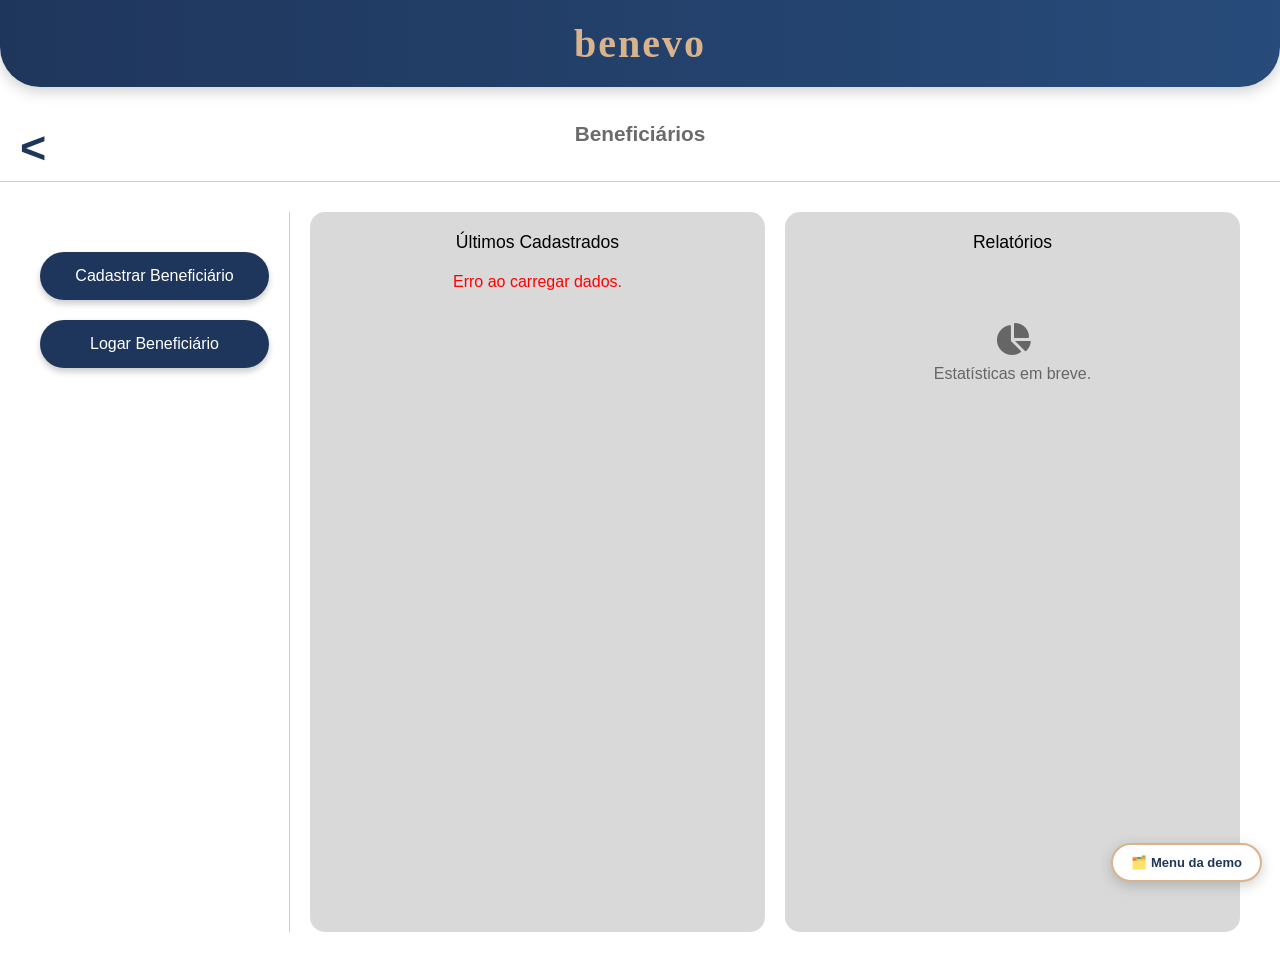
<file: frontend/menu-beneficiario.html>
<!DOCTYPE html>
<html lang="pt-BR">
<head>
    <meta charset="UTF-8">
    <meta name="viewport" content="width=device-width, initial-scale=1.0">
    <title>Benevo - Menu Beneficiários</title>
    <link rel="icon" type="image/svg+xml" href="assets/favicon.svg?v=2" />
    <link rel="stylesheet" href="assets/css/styles.css">
    <link rel="stylesheet" href="https://cdnjs.cloudflare.com/ajax/libs/font-awesome/6.0.0-beta3/css/all.min.css">
    
    <style>
        .layout-container {
            display: grid;
            grid-template-columns: 250px 1fr 1fr;
            gap: 20px;
            width: 95%;
            max-width: 1200px;
            margin: 30px auto;
            height: calc(100vh - 180px);
        }
        .sidebar-menu {
            display: flex;
            flex-direction: column;
            gap: 20px;
            padding-top: 40px;
            border-right: 1px solid #ccc;
            padding-right: 20px;
        }
        .btn-menu-lateral {
            background-color: #1f365c;
            color: white;
            padding: 15px;
            border-radius: 30px;
            text-align: center;
            text-decoration: none;
            font-weight: 500;
            transition: transform 0.2s;
            box-shadow: 0 4px 6px rgba(0,0,0,0.2);
        }
        .btn-menu-lateral:hover {
            transform: scale(1.05);
            background-color: #2a4a75;
        }
        .panel-gray {
            background-color: #d9d9d9;
            border-radius: 15px;
            padding: 20px;
            overflow-y: auto;
            display: flex;
            flex-direction: column;
        }
        .panel-title {
            text-align: center;
            color: #000;
            font-size: 1.1rem;
            margin-bottom: 20px;
            font-weight: 500;
        }
        .lista-item {
            background: white;
            padding: 10px;
            margin-bottom: 10px;
            border-radius: 8px;
            font-size: 0.9rem;
            box-shadow: 0 2px 4px rgba(0,0,0,0.05);
        }
        @media (max-width: 900px) {
            .layout-container { grid-template-columns: 1fr; height: auto;}
            .sidebar-menu { border-right: none; flex-direction: row; justify-content: center; }
        }
    </style>
</head>
<body>
    <header class="header">
        <h1 class="logo">benevo</h1>
    </header>

    <div class="titulo-container" style="display: flex; align-items: center; justify-content: center; position: relative;">
        <a href="central.html" class="btn-voltar" style="top: 15px;"><</a>
        <h2 class="titulo">Beneficiários</h2>
    </div>

    <div class="layout-container">
        <aside class="sidebar-menu">
            <a href="cadastro-beneficiario.html" class="btn-menu-lateral">Cadastrar Beneficiário</a>
            <a href="login-beneficiario.html" class="btn-menu-lateral">Logar Beneficiário</a>
        </aside>

        <section class="panel-gray">
            <h3 class="panel-title">Últimos Cadastrados</h3>
            <div id="lista-ultimos-benef">
                <p style="text-align:center; color:#666;">Carregando...</p>
            </div>
        </section>

        <section class="panel-gray">
            <h3 class="panel-title">Relatórios</h3>
            <div style="text-align: center; margin-top: 50px; color: #666;">
                <i class="fas fa-chart-pie" style="font-size: 2rem; margin-bottom: 10px;"></i>
                <p>Estatísticas em breve.</p>
            </div>
        </section>
    </div>

    <script type="module">
        import { API_BASE_URL } from './assets/js/services/api.js';

        document.addEventListener('DOMContentLoaded', async () => {
            const container = document.getElementById('lista-ultimos-benef');
            try {
                // Endpoint criado no Backend na Sprint 5
                const res = await fetch(`${API_BASE_URL}/admin/ultimos-beneficiarios`);
                const lista = await res.json();

                container.innerHTML = '';
                
                if(lista.length === 0) {
                    container.innerHTML = '<p style="text-align:center;">Nenhum beneficiário recente.</p>';
                    return;
                }

                lista.forEach(b => {
                    const div = document.createElement('div');
                    div.className = 'lista-item';
                    
                    // Mostra status colorido
                    const corStatus = b.status === 'Aprovado' ? 'green' : 'orange';

                    div.innerHTML = `
                        <strong>${b.nome}</strong><br>
                        <span style="font-size:0.8rem; color:#555;">Local: ${b.bairroCidade}</span><br>
                    `;
                    container.appendChild(div);
                });

            } catch (error) {
                console.error(error);
                container.innerHTML = '<p style="text-align:center; color:red;">Erro ao carregar dados.</p>';
            }
        });
    </script>
  <script src="assets/js/demo-back-button.js"></script>
</body>
</html>
</file>
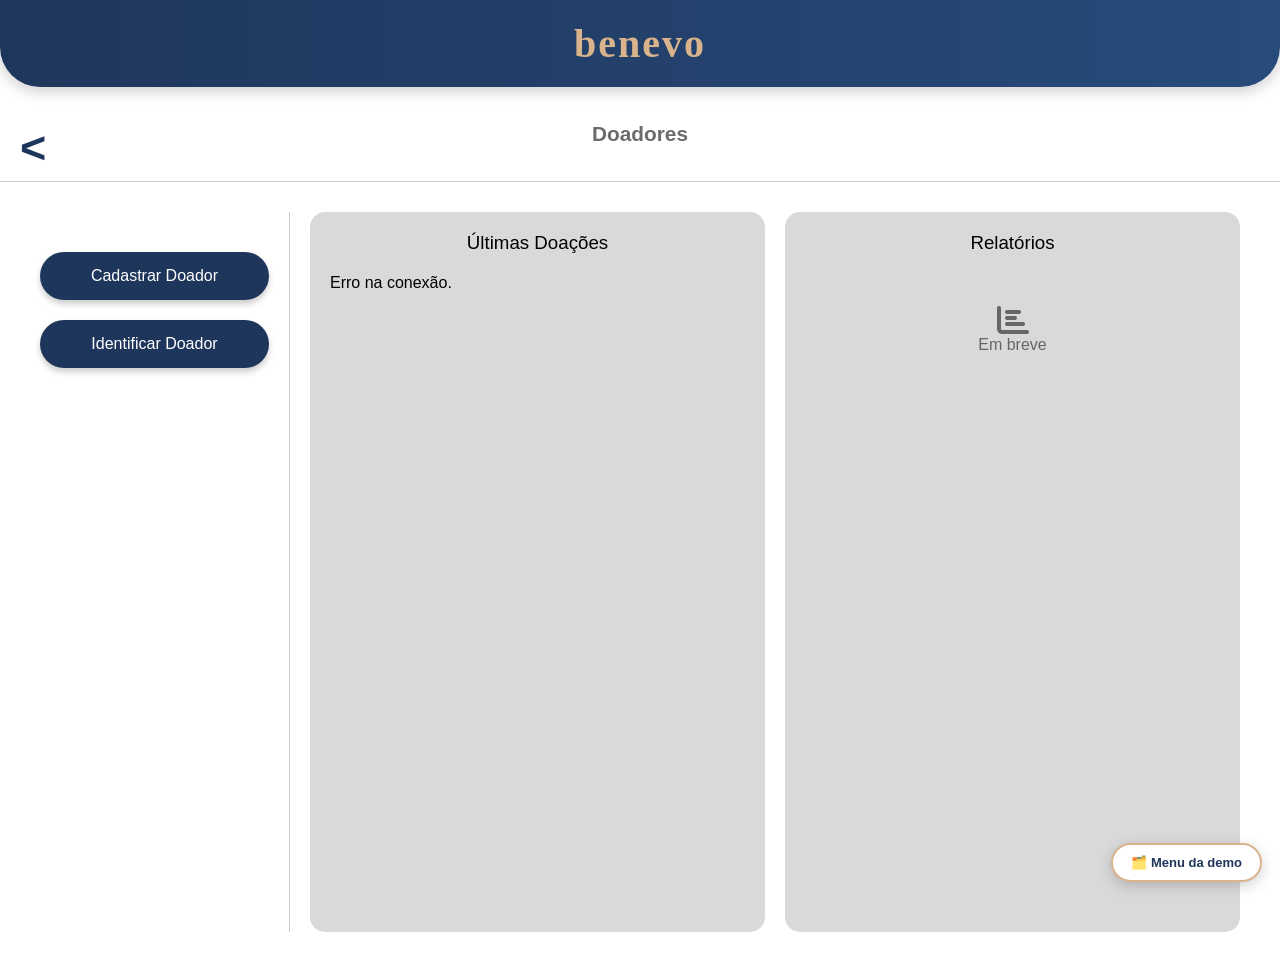
<file: frontend/menu-doador.html>
<!DOCTYPE html>
<html lang="pt-BR">
<head>
    <meta charset="UTF-8">
    <meta name="viewport" content="width=device-width, initial-scale=1.0">
    <title>Benevo - Menu Doadores</title>
    <link rel="icon" type="image/svg+xml" href="assets/favicon.svg?v=2" />
    <link rel="stylesheet" href="assets/css/styles.css">
    <link rel="stylesheet" href="https://cdnjs.cloudflare.com/ajax/libs/font-awesome/6.0.0-beta3/css/all.min.css">
    
    <style>
        /* (Mantenha o CSS do painel cinza que passei na resposta anterior) */
        .layout-container {
            display: grid;
            grid-template-columns: 250px 1fr 1fr;
            gap: 20px;
            width: 95%;
            max-width: 1200px;
            margin: 30px auto;
            height: calc(100vh - 180px);
        }
        .sidebar-menu {
            display: flex;
            flex-direction: column;
            gap: 20px;
            padding-top: 40px;
            border-right: 1px solid #ccc;
            padding-right: 20px;
        }
        .btn-menu-lateral {
            background-color: #1f365c;
            color: white;
            padding: 15px;
            border-radius: 30px;
            text-align: center;
            text-decoration: none;
            font-weight: 500;
            transition: transform 0.2s;
            box-shadow: 0 4px 6px rgba(0,0,0,0.2);
            cursor: pointer;
        }
        .btn-menu-lateral:hover {
            transform: scale(1.05);
            background-color: #2a4a75;
        }
        .panel-gray {
            background-color: #d9d9d9;
            border-radius: 15px;
            padding: 20px;
            overflow-y: auto;
        }
        .panel-title { text-align: center; font-weight: 500; margin-bottom: 20px; }
        .lista-item { background: white; padding: 10px; margin-bottom: 10px; border-radius: 8px; font-size: 0.9rem; }
    </style>
</head>
<body>
    <header class="header">
        <h1 class="logo">benevo</h1>
    </header>

    <div class="titulo-container" style="display: flex; align-items: center; justify-content: center; position: relative;">
        <a href="central.html" class="btn-voltar" style="top: 15px;"><</a>
        <h2 class="titulo">Doadores</h2>
    </div>

    <div class="layout-container">
        <aside class="sidebar-menu">
            <a href="cadastro-doador.html" class="btn-menu-lateral">Cadastrar Doador</a>
            
            <a href="login-doador.html" class="btn-menu-lateral">Identificar Doador</a>
        </aside>

        <section class="panel-gray">
            <h3 class="panel-title">Últimas Doações</h3>
            <div id="lista-ultimas-doacoes"><p style="text-align:center">Carregando...</p></div>
        </section>

        <section class="panel-gray">
            <h3 class="panel-title">Relatórios</h3>
            <div style="text-align:center; margin-top:50px; color:#666;">
                <i class="fas fa-chart-bar" style="font-size:2rem;"></i>
                <p>Em breve</p>
            </div>
        </section>
    </div>

    <script type="module">
        import { API_BASE_URL } from './assets/js/services/api.js';
        
        // Limpa qualquer sessão de doador residual ao entrar no menu
        sessionStorage.removeItem('temp_doador_id');
        sessionStorage.removeItem('temp_doador_nome');

        // Carrega lista (mesma lógica anterior)
        document.addEventListener('DOMContentLoaded', async () => {
            const container = document.getElementById('lista-ultimas-doacoes');
            try {
                const res = await fetch(`${API_BASE_URL}/admin/ultimas-doacoes`);
                const itens = await res.json();
                container.innerHTML = '';
                if(!itens.length) { container.innerHTML = '<p style="text-align:center">Sem dados.</p>'; return; }
                itens.forEach(i => {
                    container.innerHTML += `
                        <div class="lista-item">
                            <strong>${i.nome}</strong><br>
                            <span style="font-size:0.8rem">${i.categoria} - ${new Date(i.dataEntrada).toLocaleDateString('pt-BR')}</span>
                        </div>`;
                });
            } catch (e) { container.innerHTML = '<p>Erro na conexão.</p>'; }
        });
    </script>
  <script src="assets/js/demo-back-button.js"></script>
</body>
</html>
</file>
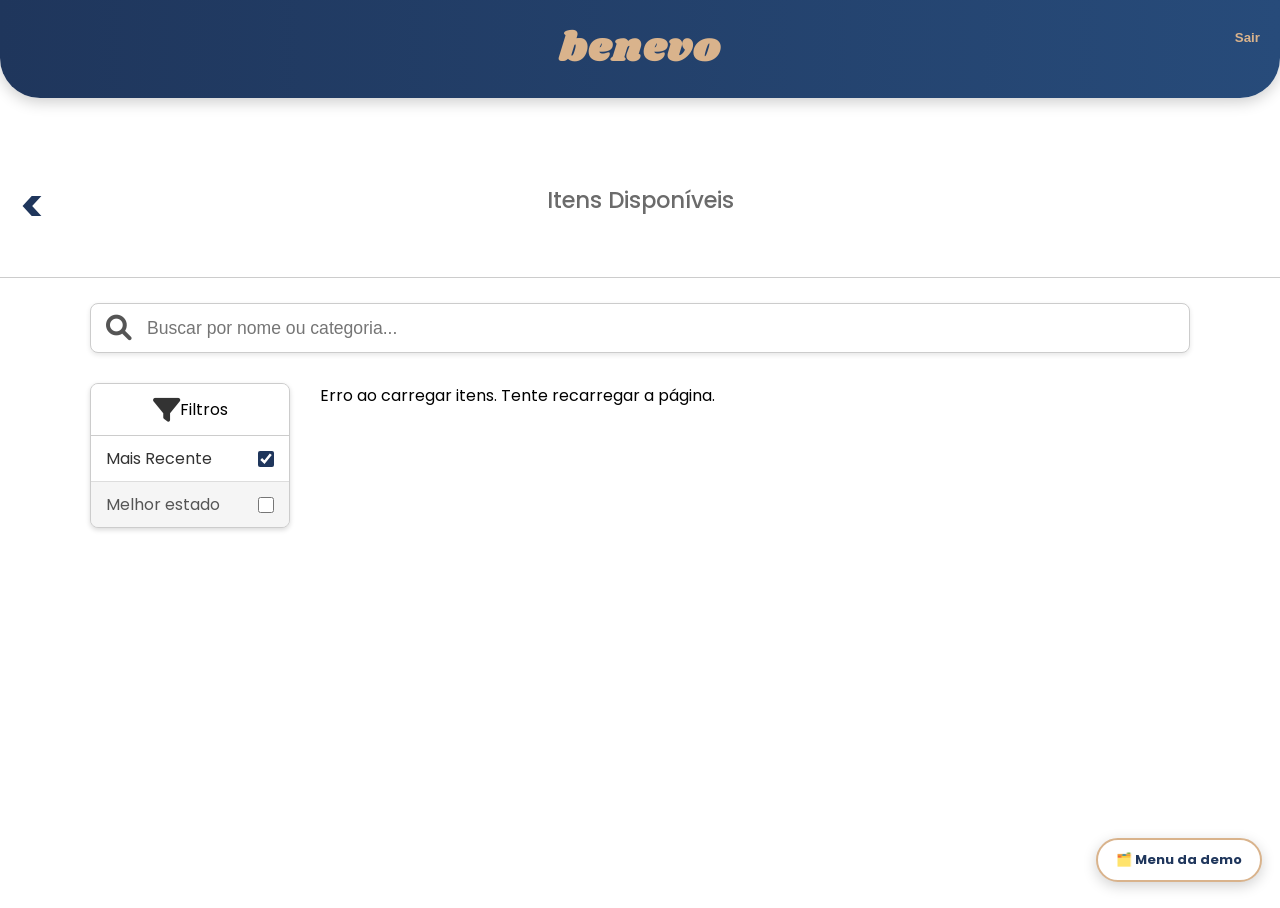
<file: frontend/painel-resgate-beneficiario.html>
<!DOCTYPE html>
<html lang="pt-BR">
<head>
    <meta charset="UTF-8" />
    <meta name="viewport" content="width=device-width, initial-scale=1.0" />
    <title>Benevo - Resgate de Itens</title>
    <link rel="icon" type="image/svg+xml" href="assets/favicon.svg?v=2" />

    <link rel="stylesheet" href="assets/css/styles.css" />
    <link rel="stylesheet" href="assets/css/dashboard.css" />
    <link rel="stylesheet" href="assets/css/modal.css" />
    
    <link href="https://fonts.googleapis.com/css2?family=Baloo+2:wght@600&family=Poppins:wght@400;500;600&display=swap" rel="stylesheet">
    <link href="https://fonts.googleapis.com/css2?family=Shrikhand&display=swap" rel="stylesheet">
    <link rel="stylesheet" href="https://cdnjs.cloudflare.com/ajax/libs/font-awesome/6.0.0-beta3/css/all.min.css">
</head>

<body>
    <header class="header">
        <h1 class="logo">benevo</h1>
        <button id="btn-logout" style="position: absolute; right: 20px; top: 30px; background:none; border:none; color:#d9b38c; cursor:pointer; font-weight:bold;">Sair</button>
    </header>
    <br><br>

    <main class="main-gestao-final">
        <div class="titulo-container">
            <a href="central.html" class="btn-voltar"><</a>
            <h2 class="titulo-faixa">Itens Disponíveis</h2>
        </div>
        <br>
        
        <div class="search-bar-gestao-final">
            <i class="fas fa-search search-icon-gestao-final"></i>
            <input type="text" id="campo-busca" placeholder="Buscar por nome ou categoria..." class="search-input-gestao-final">
        </div>

        <div class="content-wrapper-gestao-final">
            <aside class="filter-sidebar">
                <div class="filter-header">
                    <i class="fas fa-filter filter-icon"></i> Filtros
                </div>
                <div class="filter-option filter-highlight">
                    <label for="mais-recente">Mais Recente</label>
                    <input type="checkbox" id="mais-recente" checked>
                </div>
                <div class="filter-option filter-grayed">
                    <label for="melhor-estado">Melhor estado</label>
                    <input type="checkbox" id="melhor-estado">
                </div>
            </aside>

            <section class="item-grid" id="grid-itens">
                <p style="width:100%; text-align:center; margin-top:20px;">Carregando itens do banco de dados...</p>
            </section>
        </div>
    </main>
    
    <div id="modal-editar" class="modal">
        <div class="modal-content">
            <span class="close-button" id="btn-fechar-modal">&times;</span>
            <h2 id="modalTitle">Detalhes do Item</h2>
            <form id="itemFormResgate"> 
                <div class="form-group"><label>Nome:</label><input type="text" id="modal-nome" disabled></div>
                <div class="form-group"><label>Tamanho:</label><input type="text" id="modal-tamanho" disabled></div>
                <div class="form-group"><label>Categoria:</label><input type="text" id="modal-categoria" disabled></div>
                <div class="form-group"><label>Condição:</label><input type="text" id="modal-condicao" disabled></div>
                <div class="form-group"><label>Descrição:</label><textarea id="modal-descricao" disabled></textarea></div>
                
                <div class="modal-actions">
                    <button type="button" id="btnConfirmarResgate" class="btn-modal-salvar">Confirmar Resgate</button>
                    <button type="button" id="btnCancelarModal" class="btn-modal-cancelar">Cancelar</button>
                </div>
            </form>
        </div>
    </div>

    <div id="modal-sucesso" class="modal">
        <div class="modal-sucesso-content">
            <i class="fas fa-check-circle success-icon"></i>
            <h3>Resgate Confirmado!</h3>
            <p id="mensagemSucessoTexto"></p>
            <button type="button" id="btn-entendido" class="btn-modal-ok">Entendido (Sair)</button>
        </div>
    </div>

    <script type="module" src="assets/js/services/api.js"></script>
    <script type="module" src="assets/js/pages/painel-resgate.js"></script>
  <script src="assets/js/demo-back-button.js"></script>
</body>
</html>
</file>
<file: frontend/assets/css/styles.css>
* {
  margin: 0;
  padding: 0;
  box-sizing: border-box;
}

body {
  font-family: "Poppins", sans-serif;
  background-color: #ffffff;
  display: flex;
  flex-direction: column;
  align-items: center;
  min-height: 100vh;
}

/* ===== CABEÇALHO ===== */
.header {
  background: linear-gradient(90deg, #1f365c, #274b7a);
  width: 100%;
  text-align: center;
  padding: 20px 0;
  border-radius: 0 0 40px 40px;
  box-shadow: 0 4px 15px rgba(0, 0, 0, 0.2);
}

.logo {
  font-family: "Shrikhand", cursive;
  font-size: 2.5rem;
  color: #d9b38c;
  letter-spacing: 2px;
  text-transform: lowercase;
}

/* ===== CONTEÚDO PRINCIPAL ===== */
main {
  display: flex;
  flex-direction: column;
  align-items: center;
  width: 100%;
  min-height: calc(100vh - 140px);
  position: relative;
}

.titulo {
  font-size: 1.3rem;
  color: #6b6b6b;
  font-weight: 800;
  width: 100%;
}

/* ===== TÍTULO E LINHA ===== */
.titulo-container {
  width: 100%;
  text-align: center;
  padding: 15px 0 35px;
  border-bottom: 1px solid #ccc;
  margin-top: 20px;
  position: relative;
}

/* ===== BOTÃO VOLTAR ===== */
.btn-voltar {
  position: absolute;
  left: 20px;
  top: 5%;
  font-size: 45px;
  color: #1f365c;
  text-decoration: none;
  font-weight: bold;
  transition: transform 0.3s ease, color 0.3s ease;
}

.btn-voltar:hover {
  transform: scale(1.2);
  color: #d9b38c;
}

/* ===== ÁREA ADMIN ===== */
.main-admin {
  width: 100%;
  max-width: 1200px;
  padding: 20px 15px;
  margin: 0 auto;
}

/* ===== TABELA DE APROVAÇÕES ===== */
#tabela-aprovacoes {
  width: 60%;
  border-collapse: separate;
  border-spacing: 0;
  margin-top: 30px;
  box-shadow: 0 4px 15px rgba(0, 0, 0, 0.1);
  border-radius: 12px;
  overflow: hidden;
}

#tabela-aprovacoes thead th {
  background-color: #1f365c;
  color: #d9b38c;
  font-family: "Poppins", sans-serif;
  font-weight: 600;
  padding: 15px 12px;
  text-align: left;
  border-bottom: 2px solid #274b7a;
}

#tabela-aprovacoes tbody td {
  background-color: #ffffff;
  padding: 12px;
  border-bottom: 1px solid #eee;
  color: #333;
  font-size: 14px;
  line-height: 1.5;
}

#tabela-aprovacoes thead tr:first-child th:first-child {
  border-top-left-radius: 12px;
}

#tabela-aprovacoes thead tr:first-child th:last-child {
  border-top-right-radius: 12px;
}

/* ===== BOTÕES ===== */
.btn-acao {
  padding: 8px 12px;
  margin-right: 5px;
  margin-bottom: 5px;
  border: none;
  border-radius: 25px;
  cursor: pointer;
  font-weight: 500;
  transition: all 0.3s ease;
  box-shadow: 1px 2px 4px rgba(0, 0, 0, 0.2);
}

.btn-aprovar {
  background-color: #28a745;
  color: #fff;
}

.btn-rejeitar {
  background-color: #dc3545;
  color: #fff;
}

.btn-detalhes {
  background-color: #1d3752;
  color: #d9b38c;
}

.btn-acao:hover {
  transform: translateY(-1px);
  opacity: 0.9;
}

/* ===== RESPONSIVIDADE ===== */
@media (max-width: 480px) {
  .logo {
    font-size: 3.5rem;
  }
}

@media (max-width: 768px) {
  .titulo-faixa-admin {
    font-size: 1.6rem;
  }

  #tabela-aprovacoes,
  #tabela-aprovacoes tbody,
  #tabela-aprovacoes tr,
  #tabela-aprovacoes td {
    display: block;
    width: 100%;
  }

  #tabela-aprovacoes thead {
    display: none;
  }

  #tabela-aprovacoes tbody tr {
    margin-bottom: 15px;
    border-radius: 8px;
    box-shadow: 0 2px 4px rgba(0, 0, 0, 0.1);
    padding: 10px 0;
  }

  #tabela-aprovacoes tbody td {
    text-align: right;
    padding-left: 50%;
    position: relative;
    border: none;
  }

  #tabela-aprovacoes tbody td::before {
    content: attr(data-label);
    position: absolute;
    left: 12px;
    width: 45%;
    padding-right: 10px;
    white-space: nowrap;
    font-weight: 600;
    text-align: left;
    color: #1d3752;
  }

  #tabela-aprovacoes tbody tr td[data-label="Ações"] {
    text-align: left;
    padding-left: 12px;
  }

  .btn-acao {
    width: 100%;
    margin-right: 0;
  }
}

/* --- CONTROLE DE SENHA (Olhinho) --- */
.password-wrapper {
    position: relative;
    width: 100%;
}

.password-wrapper input {
    width: 100% !important;
    padding-right: 40px !important; /* Espaço para o ícone */
}

.toggle-password {
    position: absolute;
    right: 15px;
    top: 50%;
    transform: translateY(-50%);
    cursor: pointer;
    color: #666;
    font-size: 1rem;
    z-index: 10;
}

.toggle-password:hover {
    color: #1f365c;
}

/* --- REGRAS DE SENHA --- */
.password-rules {
    list-style: none;
    padding: 0;
    margin: 5px 0 15px 5px;
}

.password-rules li {
    font-size: 0.75rem;
    color: #ccc; /* Cinza claro quando não atendido */
    margin-bottom: 2px;
    transition: color 0.3s;
}

.password-rules li::before {
    content: "• ";
}

.password-rules li.valid {
    color: #4caf50; /* Verde quando atendido */
    font-weight: 600;
}

.password-rules li.invalid {
    color: #e57373; /* Vermelho claro se erro */
}
</file>
<file: frontend/assets/css/forms.css>
/* ===========================
   COMPONENTES PRINCIPAIS
=========================== */

.card-login,
.card-cadastro,
.card-doacao,
.card-login-beneficiario {
  background-color: #1d3752;
  border-radius: 40px;
  box-shadow: 5px 7px 15px rgba(0, 0, 0, 0.3);
  display: flex;
  flex-direction: column;
  align-items: center;
  transition: transform 0.3s ease;
}

.card-login {
  padding: 30px 40px;
  width: 90%;
  max-width: 300px;
  margin: 0 0 20px;
}

.card-cadastro {
  padding: 30px 40px;
  width: 90%;
  max-width: 600px;
  margin: 50px 0 20px;
}

.card-login-beneficiario {
  padding: 30px 40px;
  width: 90%;
  max-width: 370px;
  margin: 20px auto;
}

.card-doacao {
  background-color: #1f3a56;
  border-radius: 30px;
  box-shadow: 0 5px 15px rgba(0, 0, 0, 0.2);
  width: 500px;
  padding: 20px 25px;
  text-align: left;
  transition: all 0.3s ease;
  margin: auto;
}

.card-login:hover,
.card-cadastro:hover,
.card-doacao:hover {
  transform: translateY(-3px);
}


/* ===========================
   FORMULÁRIOS PRINCIPAIS
=========================== */

#form-login,
#form-login-doador,
#form-login-benef,
.form-ajuda {
  display: flex;
  flex-direction: column;
  gap: 12px;
  width: 100%;
}

#form-login label,
#form-login-doador label,
#form-login-benef label,
.form-ajuda label {
  color: #fff;
  font-size: 0.8rem;
  font-weight: 500;
  letter-spacing: 0.4px;
}

#form-login input,
#form-login-doador input,
#form-login-benef input,
.form-ajuda input,
#palavra-chave-select,
#resposta-secreta {
  width: 100%;
  padding: 8px 14px;
  border: 1.5px solid #ccc;
  border-radius: 25px;
  font-size: 0.85rem;
  outline: none;
  transition: all 0.3s ease;
  background-color: #f5f5f5;
  color: #333;
}

#form-login input,
#form-login-doador input,
#form-login-benef input {
  width: 220px;
}

#form-login input:focus,
#form-login-doador input:focus,
#form-login-benef input:focus,
.form-group-cadastro input:focus,
.form-ajuda input:focus,
#palavra-chave-select:focus,
#resposta-secreta:focus {
  border-color: #d9b38c;
  box-shadow: 0 0 4px #d9b38c;
}


/* ===========================
   BOTÕES
=========================== */

.btn-entrar,
.btn-cadastrar,
.btn-finalizar {
  margin-top: 20px;
  background-color: #1d3752;
  color: #d9b38c;
  border: none;
  border-radius: 25px;
  padding: 12px 30px;
  font-size: 0.9rem;
  font-weight: 600;
  cursor: pointer;
  transition: all 0.3s ease;
  box-shadow: 2px 4px 8px rgba(0, 0, 0, 0.25);
  width: 100%;
}

.btn-entrar:hover,
.btn-cadastrar:hover,
.btn-finalizar:hover {
  background-color: #fff;
  color: #1d3752;
  transform: translateY(-2px);
}


/* ===========================
   CADASTRO - CAMPOS E LAYOUT
=========================== */

#form-cad-doador {
  display: flex;
  flex-wrap: wrap;
  gap: 12px 5%;
  width: 100%;
}

.form-group-cadastro {
  display: flex;
  flex-direction: column;
  position: relative;
  width: 100%;
}

.form-row-cadastro {
  display: flex;
  justify-content: space-between;
  width: 100%;
  gap: 5%;
}

.form-row-cadastro .form-group-cadastro {
  width: 47.5%;
}

.form-group-cadastro label {
  color: #fff;
  font-size: 0.8rem;
  font-weight: 500;
  letter-spacing: 0.4px;
  margin-bottom: 5px;
}

.form-group-cadastro input[type="text"],
.form-group-cadastro input[type="email"],
.form-group-cadastro input[type="password"],
.form-group-cadastro input[type="tel"],
.card-cadastro select {
  width: 100%;
  padding: 8px 14px;
  border: 1.5px solid #ccc;
  border-radius: 25px;
  font-size: 0.85rem;
  outline: none;
  transition: all 0.3s ease;
  background-color: #f5f5f5;
  color: #333;
}

.validation-icon {
  position: absolute;
  right: 15px;
  top: 32px;
  color: #28a745;
  font-size: 0.9rem;
}


.password-rules {
  padding: 2px 0;
  margin-top: 2px;
}

.password-rules ul {
  list-style: none;
  padding: 0;
  margin: 0;
}

.password-rules li {
  color: #ccc;
  font-size: 0.65rem;
  line-height: 1.1;
  padding-left: 10px;
  position: relative;
}

.password-rules li::before {
  content: '•';
  color: #ccc;
  font-weight: bold;
  display: inline-block;
  width: 1em;
  margin-left: -1em;
}


/* ===========================
   ÁREA DE UPLOAD
=========================== */

.upload-area {
  background-color: #f5f5f5;
  border-radius: 25px;
  height: 35px;
  display: flex;
  align-items: center;
  justify-content: center;
  cursor: pointer;
  position: relative;
  padding: 0 15px;
}

.upload-icon {
  font-size: 1rem;
  color: #1d3752;
  pointer-events: none;
}

.upload-area .upload-text {
  font-size: 0.85rem;
  color: #1d3752;
  font-weight: 500;
  margin-left: 8px;
}

.file-input-hidden {
  position: absolute;
  width: 100%;
  height: 100%;
  opacity: 0;
  cursor: pointer;
}


/* ===========================
   LINKS E TEXTO AUXILIAR
=========================== */

.ja-tem-conta {
  width: 100%;
  text-align: center;
  color: #fff;
  font-size: 0.8rem;
  margin-top: 5px;
}

.ja-tem-conta a,
.ja-tem-conta a:visited {
  color: #d9b38c;
  text-decoration: none;
  transition: color 0.3s ease;
}

.ja-tem-conta a:hover {
  color: #fff;
}


/* ===========================
   DOAÇÃO - CAMPOS, UPLOAD E TEXTOS
=========================== */

.card-doacao h2 {
  text-align: center;
  color: #bba284;
  margin-bottom: 10px;
  font-size: 17px;
}

#form-doacao label {
  display: block;
  font-weight: 500;
  color: #fff;
  margin-bottom: 4px;
  font-size: 12px;
}

#form-doacao input,
#form-doacao select,
#form-doacao textarea {
  width: 100%;
  padding: 7px 10px;
  margin-bottom: 10px;
  border: none;
  border-radius: 20px;
  font-size: 12px;
  font-weight: 500;
  outline: none;
}

.linha-dupla {
  display: flex;
  gap: 10px;
}

.campo {
  flex: 1;
}

#form-doacao textarea {
  resize: none;
  height: 60px;
}

.texto-fotos {
  color: #fff;
  font-size: 12px;
  margin: 8px 0 6px;
  text-align: center;
}

.upload-container {
  display: flex;
  justify-content: center;
  gap: 8px;
  margin-bottom: 10px;
}

.upload-box {
  background-color: #d9d9d9;
  color: #1f3a56;
  font-size: 18px;
  border-radius: 10px;
  width: 80px;
  height: 50px;
  display: flex;
  align-items: center;
  justify-content: center;
  cursor: pointer;
}

.link-ajuda {
  text-align: center;
  width: 100%;
  margin-top: 10px;
  font-size: 0.8rem;
}

.link-ajuda a {
  color: #d9b38c;
  text-decoration: none;
  transition: color 0.3s ease;
}

.link-ajuda a:hover {
  color: #fff;
  text-decoration: underline;
}

.texto-ajuda {
  color: #e0e0e0;
  font-size: 0.9rem;
  text-align: center;
  margin-bottom: 20px;
  line-height: 1.4;
}

.area-resultados {
  width: 100%;
  margin-top: 20px;
  padding-top: 15px;
  border-top: 1px solid rgba(255, 255, 255, 0.2);
}

.placeholder-resultado {
  color: #d9b38c;
  font-size: 0.85rem;
  text-align: center;
  font-weight: 500;
}

#palavra-chave-select {
  appearance: none;
  background-image: url("data:image/svg+xml;utf8,<svg xmlns='http://www.w3.org/2000/svg' width='24' height='24' viewBox='0 0 24 24'><path fill='%231D3752' d='M7 10l5 5 5-5z'/></svg>");
  background-repeat: no-repeat;
  background-position: right 10px center;
}


/* ===========================
   SEÇÃO DE SEGURANÇA
=========================== */

.card-cadastro .separador-seguranca {
  padding-top: 15px;
  margin-top: 5px;
  border-top: 1px solid rgba(255, 255, 255, 0.3);
}

.titulo-seguranca-label {
  font-size: 0.9rem;
  font-weight: 600;
  color: #d9b38c;
  margin-bottom: 10px;
  display: block;
}


/* ===========================
   FORM BENEFICIÁRIO - ESPAÇAMENTO
=========================== */

#form-cad-beneficiario > div.form-group-cadastro {
  margin-bottom: 15px;
}

#form-cad-beneficiario .form-row-cadastro {
  margin-bottom: 15px;
}


/* ===========================
   RESPONSIVIDADE
=========================== */

@media (max-width: 650px) {
  .card-cadastro {
    padding: 20px 25px;
    margin-top: 30px;
  }

  .form-row-cadastro {
    flex-direction: column;
    gap: 10px;
  }

  .form-row-cadastro .form-group-cadastro {
    width: 100%;
  }

  .validation-icon {
    top: 32px;
  }
}
</file>
<file: frontend/assets/css/modal.css>
#modal-editar,
#modal-sucesso {
  display: none;
  position: fixed;
  z-index: 1000;
  left: 0;
  top: 0;
  width: 100%;
  height: 100%;
  overflow: auto;
  background-color: rgba(0, 0, 0, 0.6);
  justify-content: center;
  align-items: center;
}

#modal-editar.visivel,
#modal-sucesso.visivel {
  display: flex;
}

.modal-content {
  background-color: #fefefe;
  margin: auto;
  padding: 30px;
  border-radius: 10px;
  box-shadow: 0 5px 15px rgba(0, 0, 0, 0.3);
  width: 90%;
  max-width: 600px;
  position: relative;
  animation: fadeIn 0.3s ease-out;
}

.modal-sucesso-content {
  text-align: center;
  padding: 30px;
  border-radius: 10px;
  background-color: #fefefe;
  width: 90%;
  max-width: 400px;
  box-shadow: 0 5px 15px rgba(0, 0, 0, 0.3);
  animation: fadeIn 0.3s ease-out;
}

.success-icon {
  font-size: 80px;
  color: #28a745;
  margin-bottom: 20px;
  animation: bounceIn 0.5s ease-out;
}

@keyframes bounceIn {
  0% { transform: scale(0.5); opacity: 0; }
  70% { transform: scale(1.1); opacity: 1; }
  100% { transform: scale(1); }
}

.modal-sucesso-content h3 {
  color: #1f365c;
  font-family: 'Baloo 2', cursive;
  font-weight: 600;
  margin-bottom: 10px;
}

.modal-sucesso-content p {
  color: #555;
  font-size: 1rem;
  margin-bottom: 20px;
}

.btn-modal-ok {
  background-color: #1f365c;
  color: white;
  padding: 10px 30px;
  border: none;
  border-radius: 5px;
  cursor: pointer;
  font-weight: 600;
  transition: background-color 0.2s;
}

.btn-modal-ok:hover {
  background-color: #2e4a73;
}

@keyframes fadeIn {
  from { opacity: 0; transform: translateY(-20px); }
  to { opacity: 1; transform: translateY(0); }
}

.close-button {
  color: #aaa;
  font-size: 28px;
  font-weight: bold;
  position: absolute;
  top: 10px;
  right: 20px;
  cursor: pointer;
}

.close-button:hover,
.close-button:focus {
  color: #333;
}

#modalTitle {
  color: #1f365c;
  font-family: 'Poppins', sans-serif;
  font-weight: 600;
  margin-top: 0;
  margin-bottom: 20px;
  border-bottom: 2px solid #eee;
  padding-bottom: 10px;
}

.form-group {
  margin-bottom: 15px;
}

.form-group label {
  display: block;
  font-weight: 500;
  color: #555;
  margin-bottom: 5px;
  font-size: 0.9rem;
}

.form-group input,
.form-group textarea {
  width: 100%;
  padding: 10px;
  border: 1px solid #ddd;
  border-radius: 5px;
  box-sizing: border-box;
  font-size: 1rem;
}

.form-group input:disabled,
.form-group textarea:disabled {
  background-color: #f5f5f5;
  color: #777;
}

.modal-actions {
  margin-top: 30px;
  display: flex;
  justify-content: flex-end;
  gap: 10px;
}

.btn-modal-salvar {
  background-color: #28a745;
  color: white;
  padding: 10px 20px;
  border: none;
  border-radius: 5px;
  cursor: pointer;
  font-weight: 600;
}

.btn-modal-cancelar {
  background-color: #6c757d;
  color: white;
  padding: 10px 20px;
  border: none;
  border-radius: 5px;
  cursor: pointer;
  font-weight: 600;
}

/* Adicione #modal-desafio e #modal-seguranca na lista de display: none */
#modal-editar,
#modal-sucesso,
#modal-desafio, 
#modal-seguranca {
  display: none; /* Escondido por padrão */
  position: fixed;
  z-index: 1000;
  left: 0;
  top: 0;
  width: 100%;
  height: 100%;
  overflow: auto;
  background-color: rgba(0, 0, 0, 0.6);
  justify-content: center;
  align-items: center;
}

/* Adicione a classe .visivel para todos eles */
#modal-editar.visivel,
#modal-sucesso.visivel,
#modal-desafio.visivel,
#modal-seguranca.visivel {
  display: flex; /* Aparece quando ganha a classe .visivel */
}

.modal-content {
  background-color: #fefefe;
  margin: auto;
  padding: 30px;
  border-radius: 10px;
  box-shadow: 0 5px 15px rgba(0, 0, 0, 0.3);
  width: 90%;
  max-width: 600px;
  position: relative;
  animation: fadeIn 0.3s ease-out;
}

/* ... Mantenha o resto do CSS igual (botões, animations, etc) ... */
.modal-sucesso-content {
  text-align: center;
  padding: 30px;
  border-radius: 10px;
  background-color: #fefefe;
  width: 90%;
  max-width: 400px;
  box-shadow: 0 5px 15px rgba(0, 0, 0, 0.3);
  animation: fadeIn 0.3s ease-out;
}

.success-icon {
  font-size: 80px;
  color: #28a745;
  margin-bottom: 20px;
  animation: bounceIn 0.5s ease-out;
}

@keyframes bounceIn {
  0% { transform: scale(0.5); opacity: 0; }
  70% { transform: scale(1.1); opacity: 1; }
  100% { transform: scale(1); }
}

.modal-sucesso-content h3 {
  color: #1f365c;
  font-family: 'Baloo 2', cursive;
  font-weight: 600;
  margin-bottom: 10px;
}

.modal-sucesso-content p {
  color: #555;
  font-size: 1rem;
  margin-bottom: 20px;
}

.btn-modal-ok {
  background-color: #1f365c;
  color: white;
  padding: 10px 30px;
  border: none;
  border-radius: 5px;
  cursor: pointer;
  font-weight: 600;
  transition: background-color 0.2s;
}

.btn-modal-ok:hover {
  background-color: #2e4a73;
}

@keyframes fadeIn {
  from { opacity: 0; transform: translateY(-20px); }
  to { opacity: 1; transform: translateY(0); }
}

.close-button {
  color: #aaa;
  font-size: 28px;
  font-weight: bold;
  position: absolute;
  top: 10px;
  right: 20px;
  cursor: pointer;
}

.close-button:hover,
.close-button:focus {
  color: #333;
}

#modalTitle {
  color: #1f365c;
  font-family: 'Poppins', sans-serif;
  font-weight: 600;
  margin-top: 0;
  margin-bottom: 20px;
  border-bottom: 2px solid #eee;
  padding-bottom: 10px;
}

.form-group {
  margin-bottom: 15px;
}

.form-group label {
  display: block;
  font-weight: 500;
  color: #555;
  margin-bottom: 5px;
  font-size: 0.9rem;
}

.form-group input,
.form-group textarea {
  width: 100%;
  padding: 10px;
  border: 1px solid #ddd;
  border-radius: 5px;
  box-sizing: border-box;
  font-size: 1rem;
}

.form-group input:disabled,
.form-group textarea:disabled {
  background-color: #f5f5f5;
  color: #777;
}

.modal-actions {
  margin-top: 30px;
  display: flex;
  justify-content: flex-end;
  gap: 10px;
}

.btn-modal-salvar {
  background-color: #28a745;
  color: white;
  padding: 10px 20px;
  border: none;
  border-radius: 5px;
  cursor: pointer;
  font-weight: 600;
}

.btn-modal-cancelar {
  background-color: #6c757d;
  color: white;
  padding: 10px 20px;
  border: none;
  border-radius: 5px;
  cursor: pointer;
  font-weight: 600;
}

#modal-sucesso-cadastro { 
  display: none; 
  position: fixed;
  z-index: 1000;
  left: 0;
  top: 0;
  width: 100%;
  height: 100%;
  overflow: auto;
  background-color: rgba(0, 0, 0, 0.6);
  /* Centralização */
  justify-content: center; 
  align-items: center;
}

#modal-sucesso-cadastro.visivel {
  display: flex; 
}
</file>
<file: frontend/assets/css/dashboard.css>
.gestao-faixa-superior {
    position: relative; 
    width: 95%; 
    max-width: 1100px;
    height: 0; 
    background-color: transparent; 
    border: none; 
    box-shadow: none; 
    margin-top: 0; 
    margin-bottom: 0; 
    
    display: flex;
    align-items: center;
    justify-content: center;
    z-index: 5;
}

.btn-voltar-faixa {
  position: absolute;
  left: -190px;
  top: -25px;
  font-size: 45px;
  color: #1f365c;
  text-decoration: none;
  font-weight: bold;
  transition: transform 0.3s ease, color 0.3s ease;
}

.btn-voltar-faixa:hover {
  transform: scale(1.2);
  color: #d9b38c;
}

.titulo-faixa {
    font-family: "Poppins", sans-serif;
    font-size: 1.4rem; 
    color: #6b6b6b; 
    font-weight: 500;
    margin: 0;
    position: relative;
    top: 0; 
    left: 0; 
    margin-bottom: 25px;
}


.search-bar-gestao-final {
    width: 95%; 
    max-width: 1100px;
    height: 50px; 
    background-color: #ffffff;
    border-radius: 8px; 
    border: 1px solid #ccc;
    display: flex;
    align-items: center;
    padding: 0 15px;
    margin-top: 0px; 
    margin-bottom: 30px; 
    box-shadow: 0 2px 5px rgba(0, 0, 0, 0.1); 
}

.search-icon-gestao-final {
    color: #555; 
    font-size: 1.6rem; 
    margin-right: 15px;
}

.search-input-gestao-final {
    flex-grow: 1;
    border: none;
    outline: none;
    font-size: 1.1rem; 
    padding: 0;
}

.content-wrapper-gestao-final {
    display: flex;
    width: 95%; 
    max-width: 1100px;
    gap: 30px; 
    align-items: flex-start;
}

.filter-sidebar {
    position: sticky; 
    top: 30px; 
    
    background-color: #f0f0f0; 
    border-radius: 8px;
    box-shadow: 0 2px 5px rgba(0, 0, 0, 0.15); 
    padding: 0;
    width: 200px;
    flex-shrink: 0;
    border: 1px solid #ccc; 
    overflow: hidden; 
    max-height: calc(100vh - 60px); 
}

.filter-header {
    background-color: #ffffff; 
    display: flex;
    align-items: center;
    justify-content: center;
    padding: 12px 0; 
    border-bottom: 1px solid #ccc;
}

.filter-icon {
    font-size: 1.7rem;
    color: #333;
}

.filter-option {
    display: flex;
    align-items: center;
    justify-content: space-between;
    padding: 10px 15px; 
    font-size: 1rem; 
    color: #333;
    border-bottom: 1px solid #ddd;
    cursor: pointer;
    transition: background-color 0.2s; 
}

.filter-option:hover {
    background-color: #e6e6e6;
}

.filter-highlight {
    background-color: #fff;
}

.filter-grayed {
    background-color: #f5f5f5; 
    color: #555;
}

.filter-option:last-child {
    border-bottom: none;
}

.filter-option label {
    flex-grow: 1;
    text-align: left;
    margin-right: 10px;
}

.filter-option input[type="checkbox"] {
    appearance: auto;
    width: 16px; 
    height: 16px; 
    cursor: pointer;
    accent-color: #1f365c; 
}


.item-grid {
    display: grid;
    grid-template-columns: repeat(2, 1fr); 
    gap: 30px; /* Mais espaço entre os cards */
    flex-grow: 1;
}

.item-card {
    background-color: #ffffff;
    border-radius: 8px;
    box-shadow: 0 2px 8px rgba(0, 0, 0, 0.1); 
    padding: 20px; 
    display: flex;
    flex-direction: column; 
    align-items: center;
    position: relative; 
    padding-bottom: 65px; 
    transition: transform 0.2s; 
}

.item-card:hover {
    transform: translateY(-3px); 
    box-shadow: 0 4px 10px rgba(0, 0, 0, 0.15);
}

.item-image {
    width: 100%;
    max-width: 180px; 
    height: 180px;
    object-fit: cover;
    border-radius: 6px;
    margin-bottom: 15px;
    border: 1px solid #eee; 
}

.item-info {
    font-size: 0.9rem; 
    color: #333;
    line-height: 1.5;
    width: 100%;
    text-align: left; 
    padding: 0 5px;
}

.item-info strong {
    color: #1f365c; 
    font-weight: 600;
}

.item-actions {
    position: absolute; 
    bottom: 20px; 
    right: 20px;
    left: 20px;
    display: flex;
    justify-content: space-between; 
    align-items: center;
}

.btn-ver-mais {
    background-color: #1f365c;
    color: #ffffff;
    border: none;
    padding: 10px 16px; /* Botão maior */
    border-radius: 5px;
    cursor: pointer;
    font-size: 0.9rem;
    font-weight: 500;
    transition: background-color 0.2s;
}

.btn-ver-mais:hover {
    background-color: #2b4a78;
}

.btn-icon-group { 
    display: flex;
    gap: 8px; 
    margin-left: auto; 
}

.btn-icon {
    border: none;
    font-size: 1.1rem; 
    cursor: pointer;
    width: 35px; 
    height: 35px;
    display: flex;
    align-items: center;
    justify-content: center;
    border-radius: 5px;
    color: #ffffff;
    transition: opacity 0.2s;
}

.btn-icon:hover {
    opacity: 0.8;
}

.btn-edit {
    background-color: #007bff; 
}

.btn-delete {
    background-color: #dc3545; 
}

.btn-resgatar {
    background-color: #1f365c;
    color: #ffffff;
    border: none;
    padding: 10px 16px; /* Botão maior */
    border-radius: 5px;
    cursor: pointer;
    font-size: 0.9rem;
    font-weight: 500;
    transition: background-color 0.2s;
}

.btn-resgatar:hover {
    background-color: #2b4a78;
}
/* RESPONSIVIDADE: Ajuste para telas menores */
@media (max-width: 900px) {
    .content-wrapper-gestao-final {
        flex-direction: column;
        align-items: center;
        gap: 20px;
    }
    .filter-sidebar {
        position: static; /* Desativa sticky em telas pequenas */
        width: 95%;
        max-width: none;
        margin-bottom: 20px;
    }
    .item-grid {
        grid-template-columns: 1fr;
    }
}
</file>
